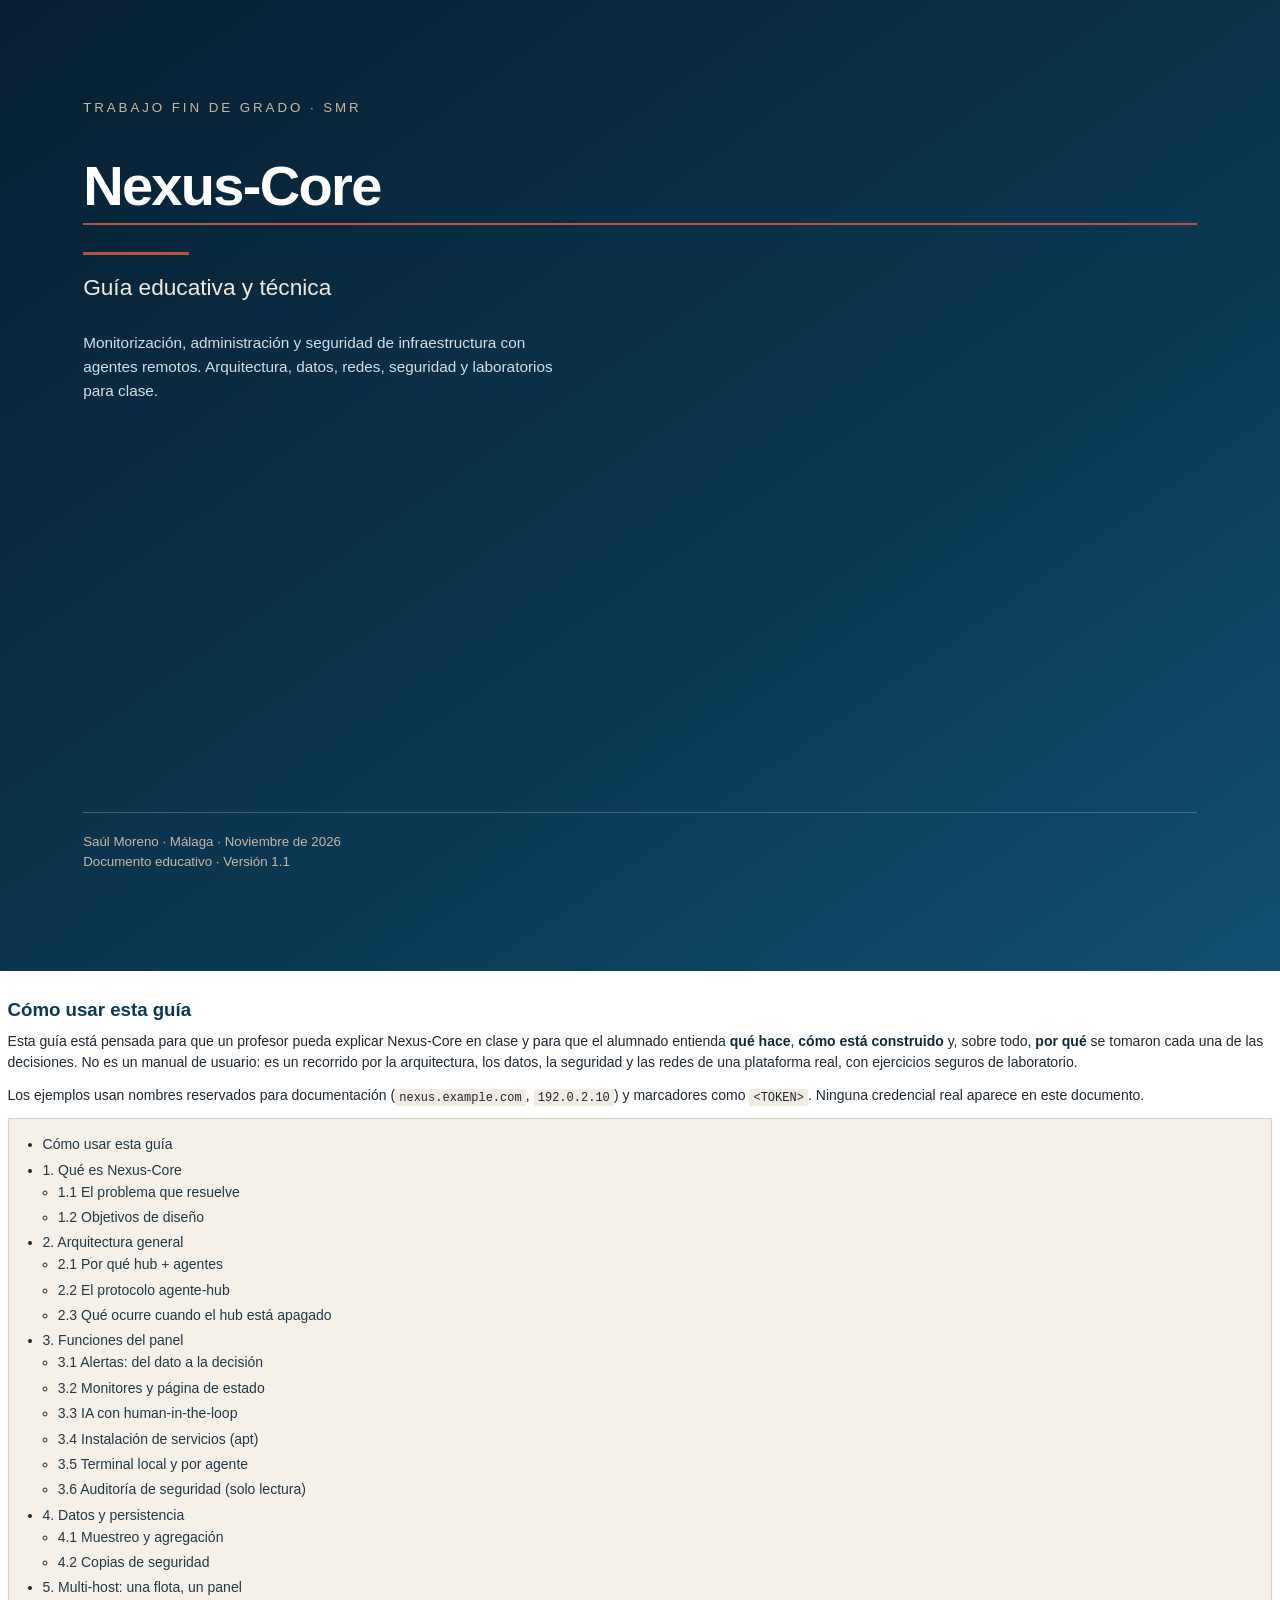
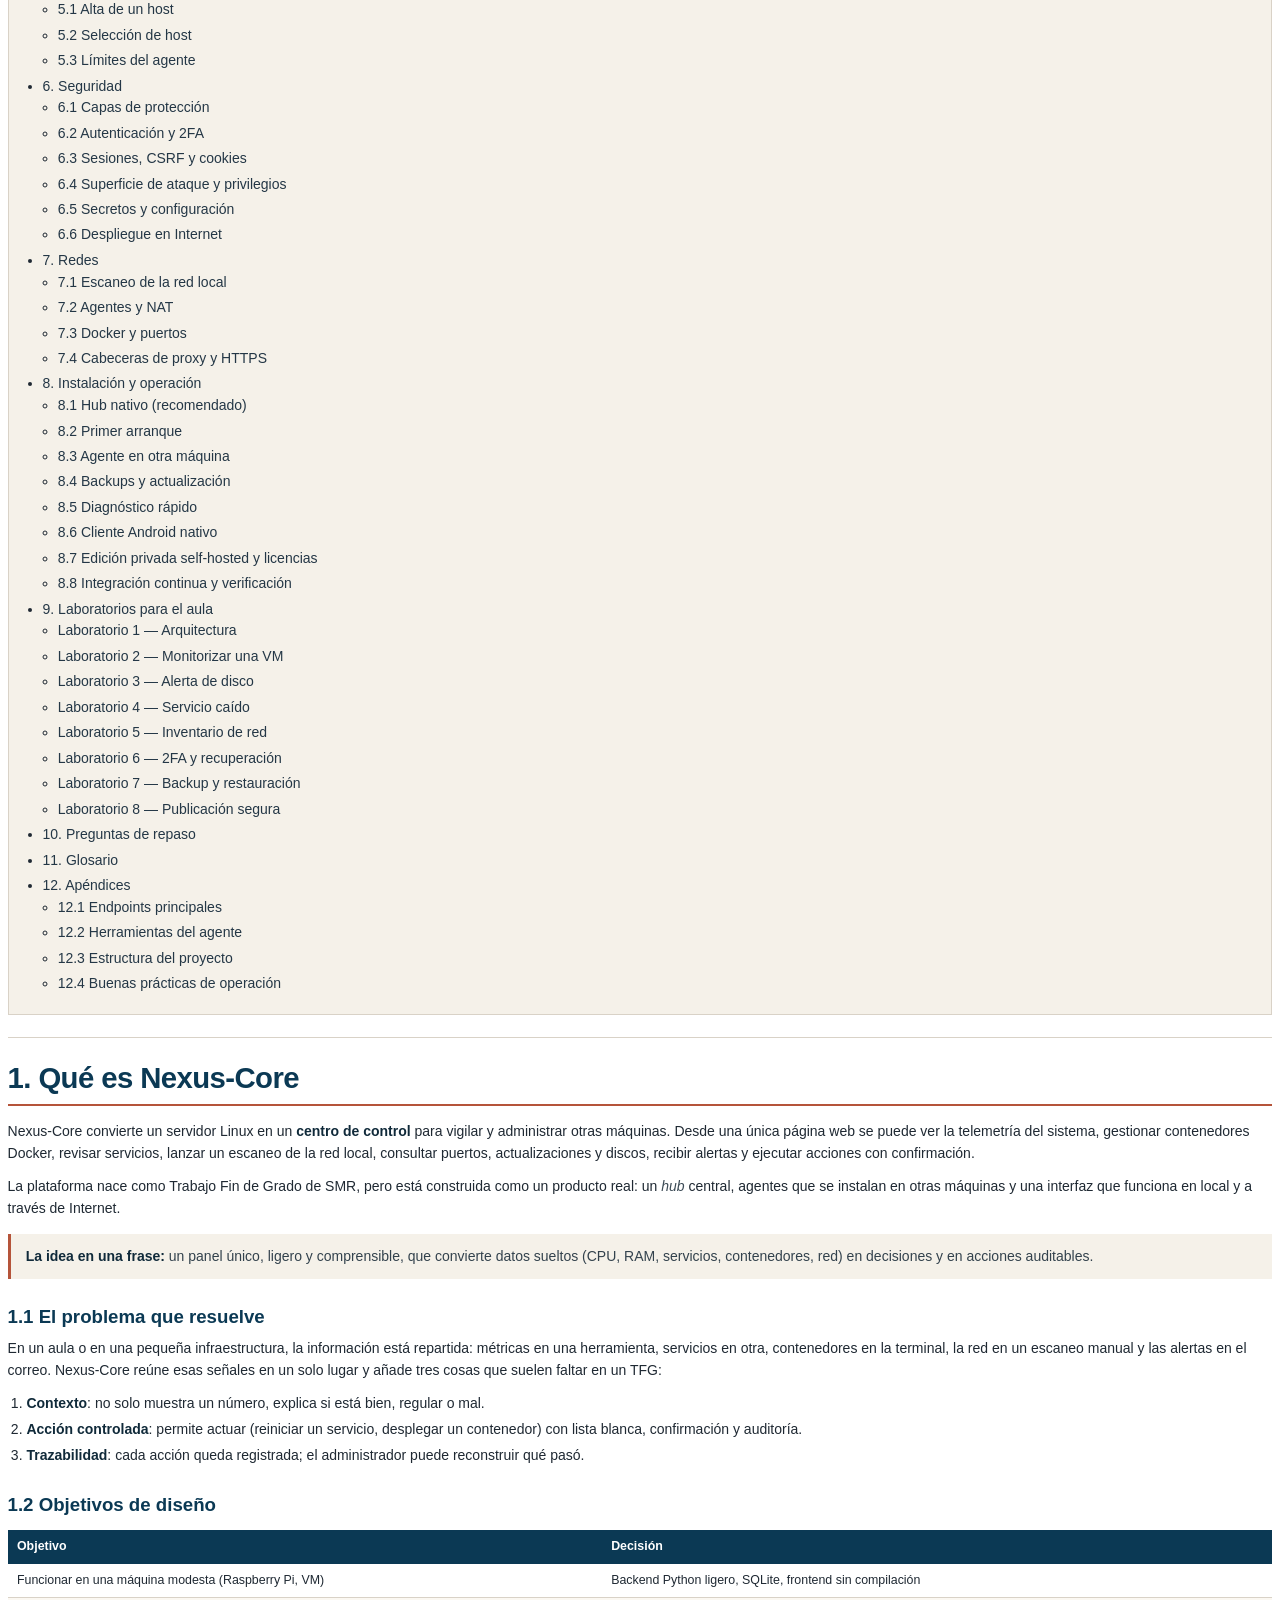
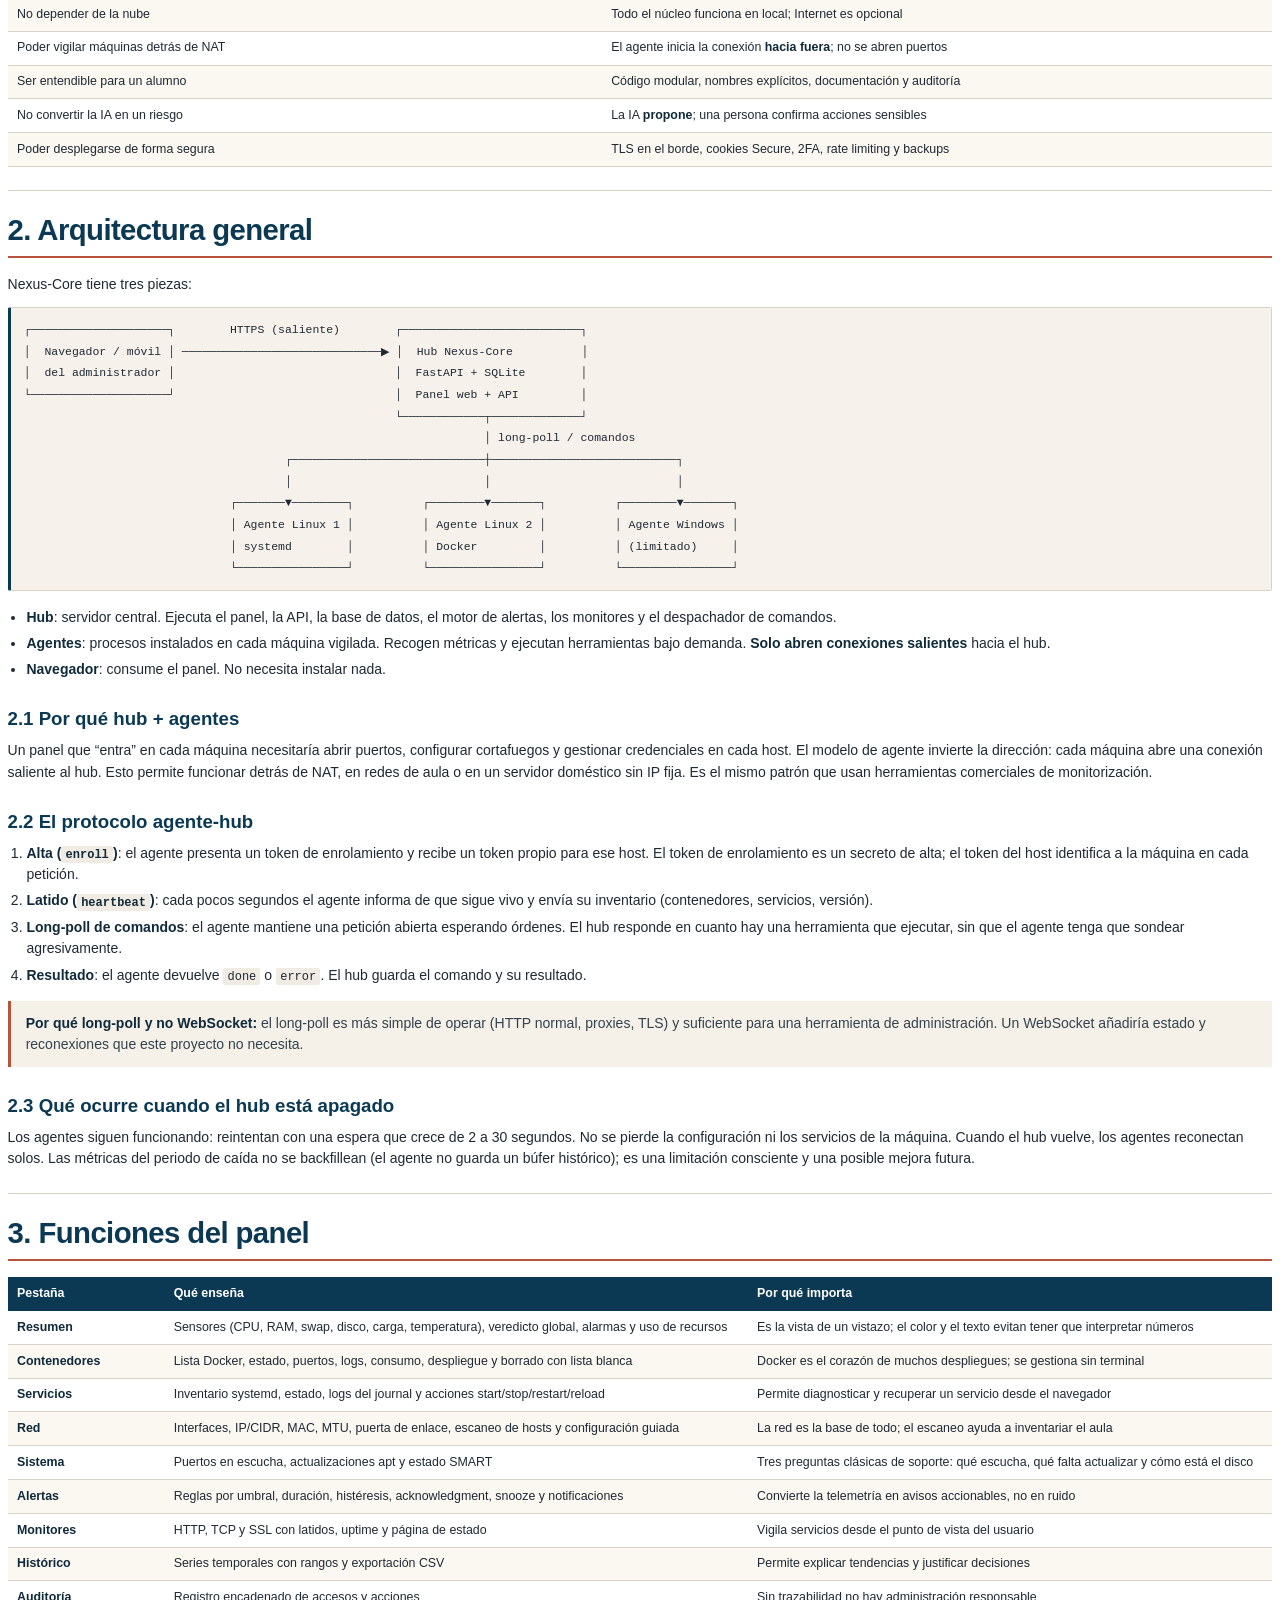
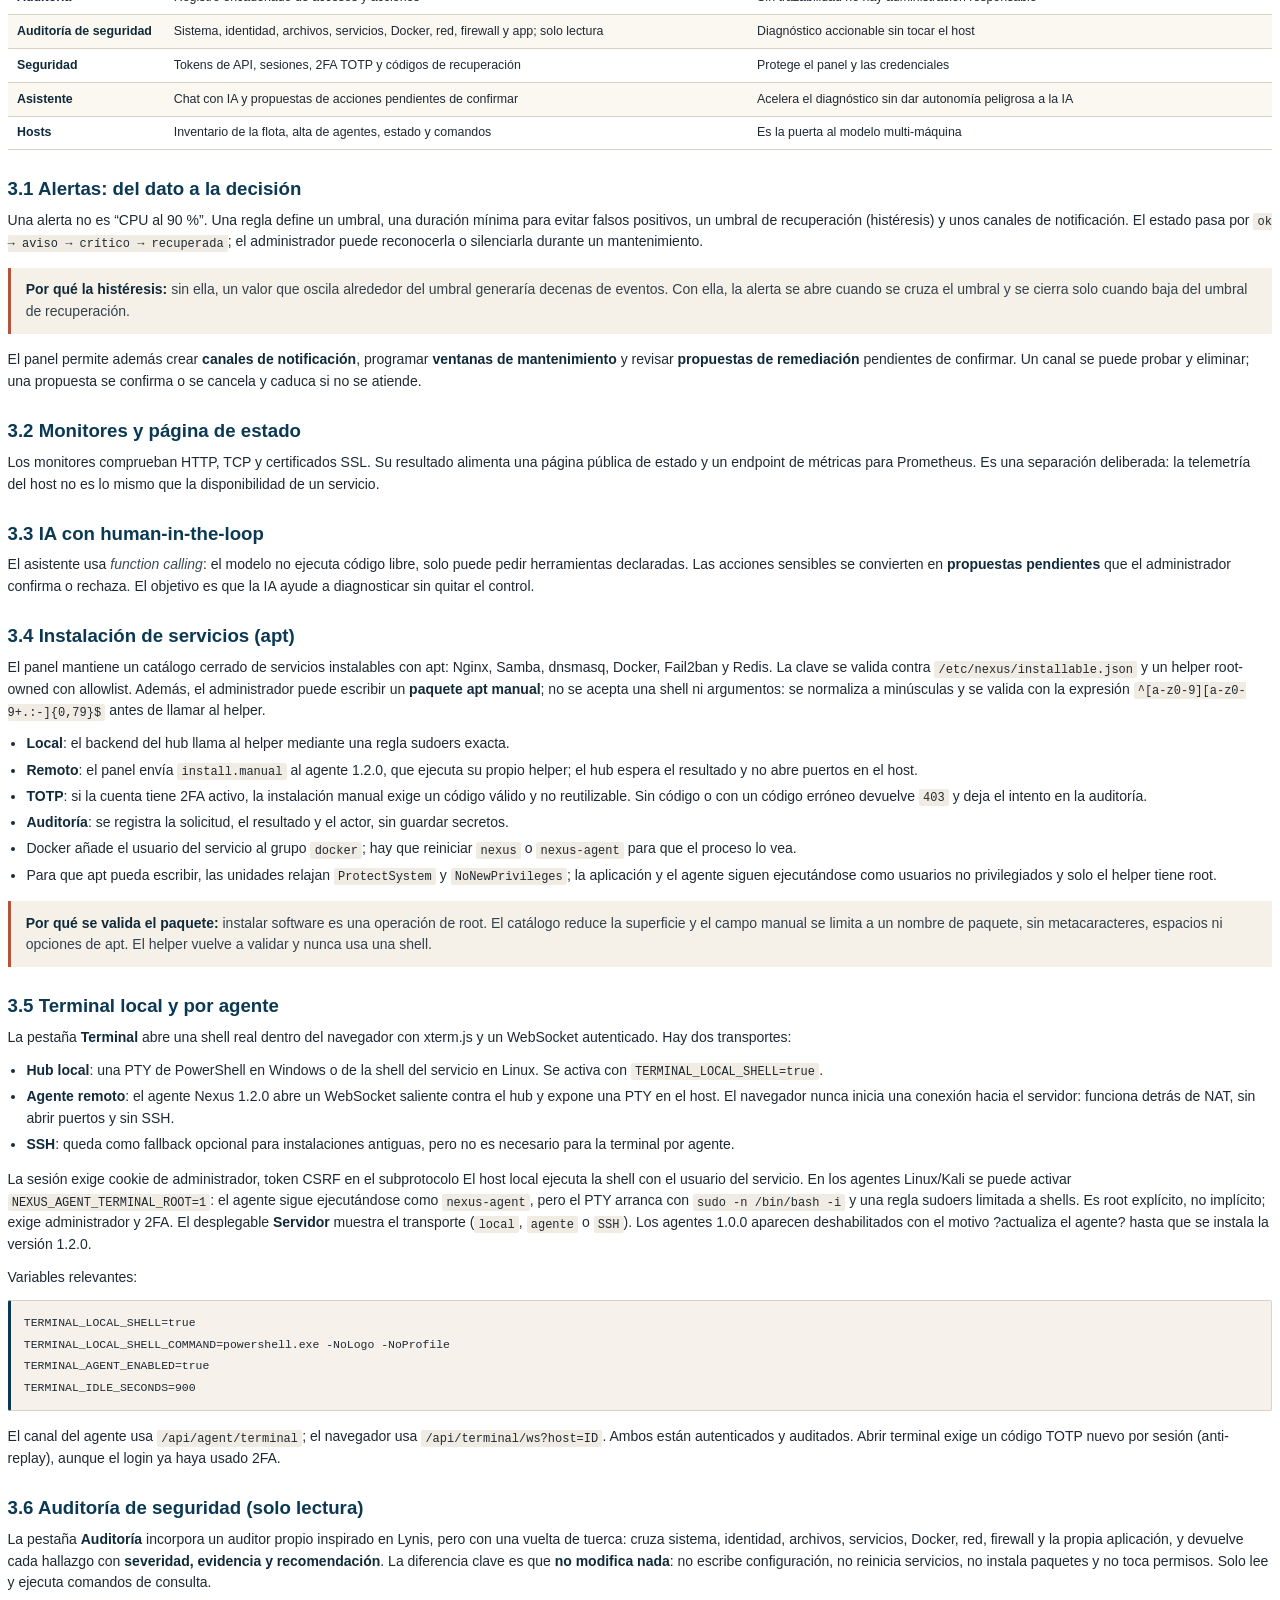
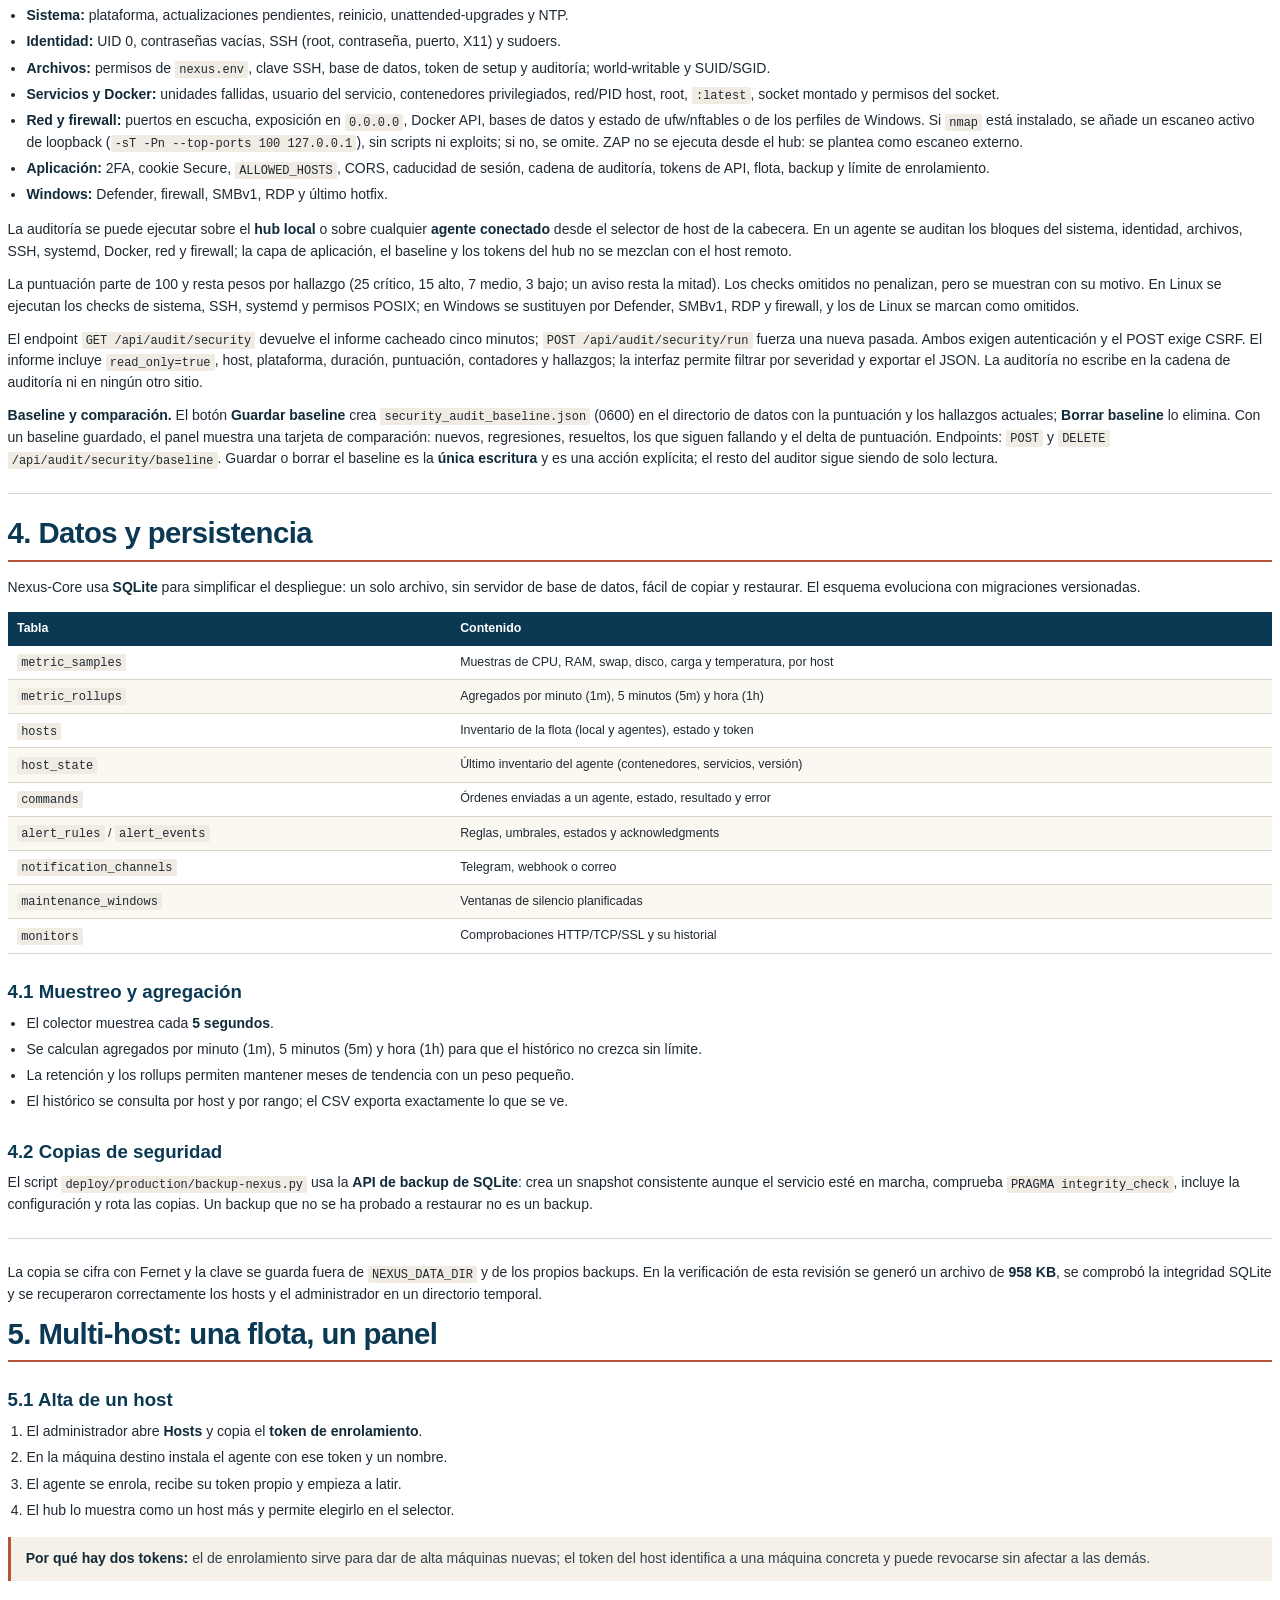
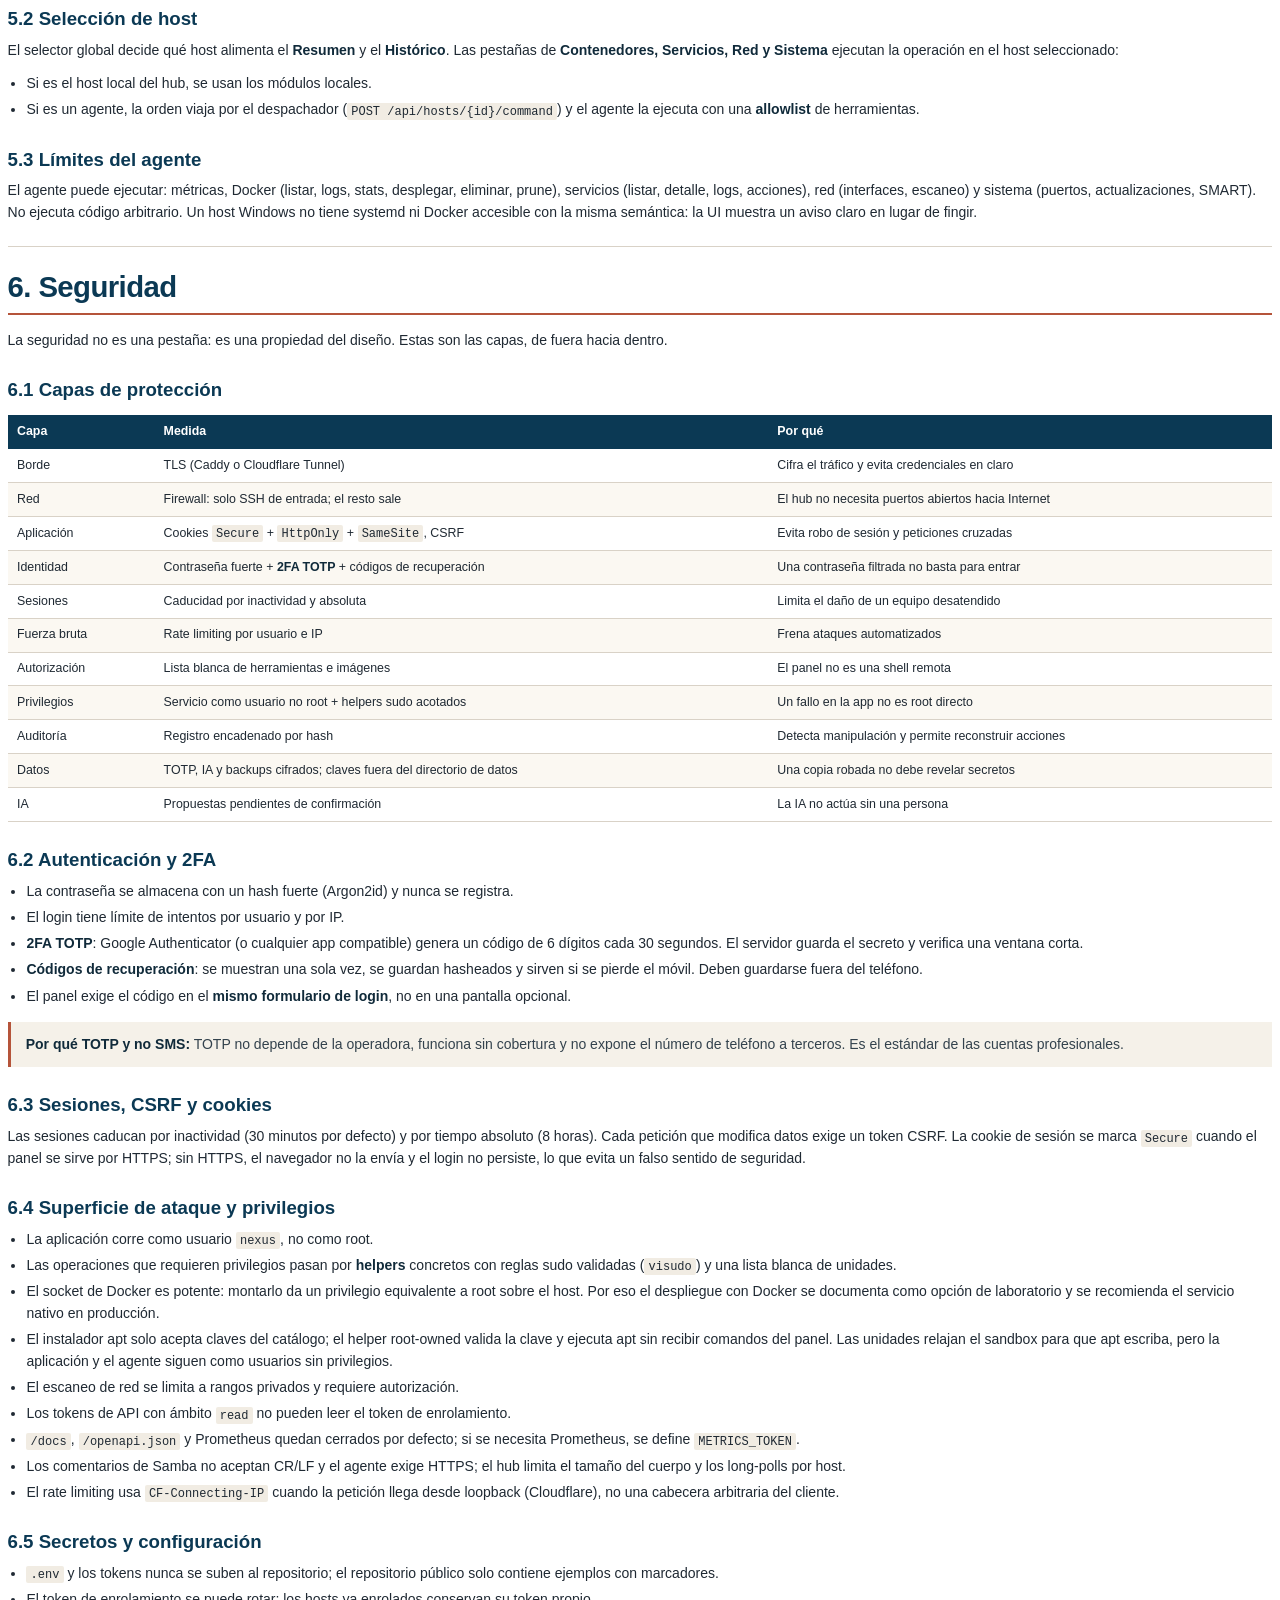
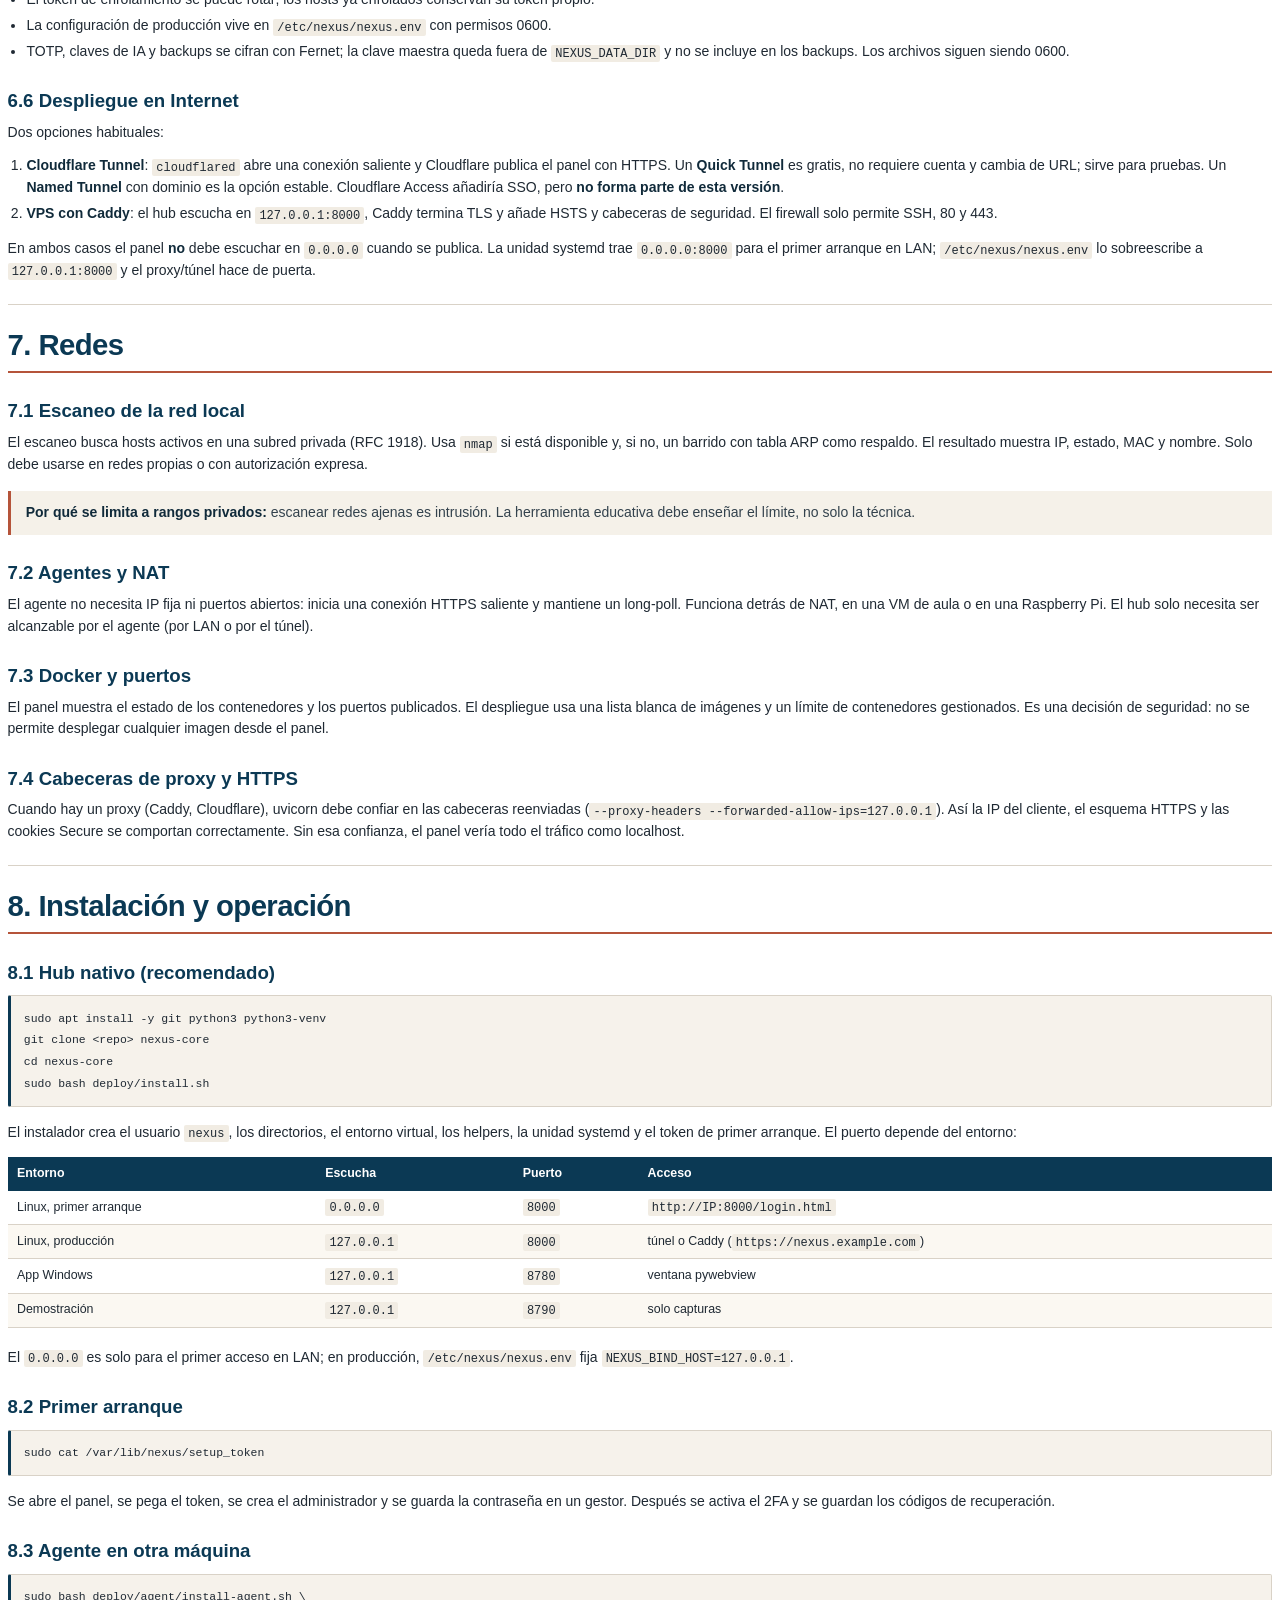
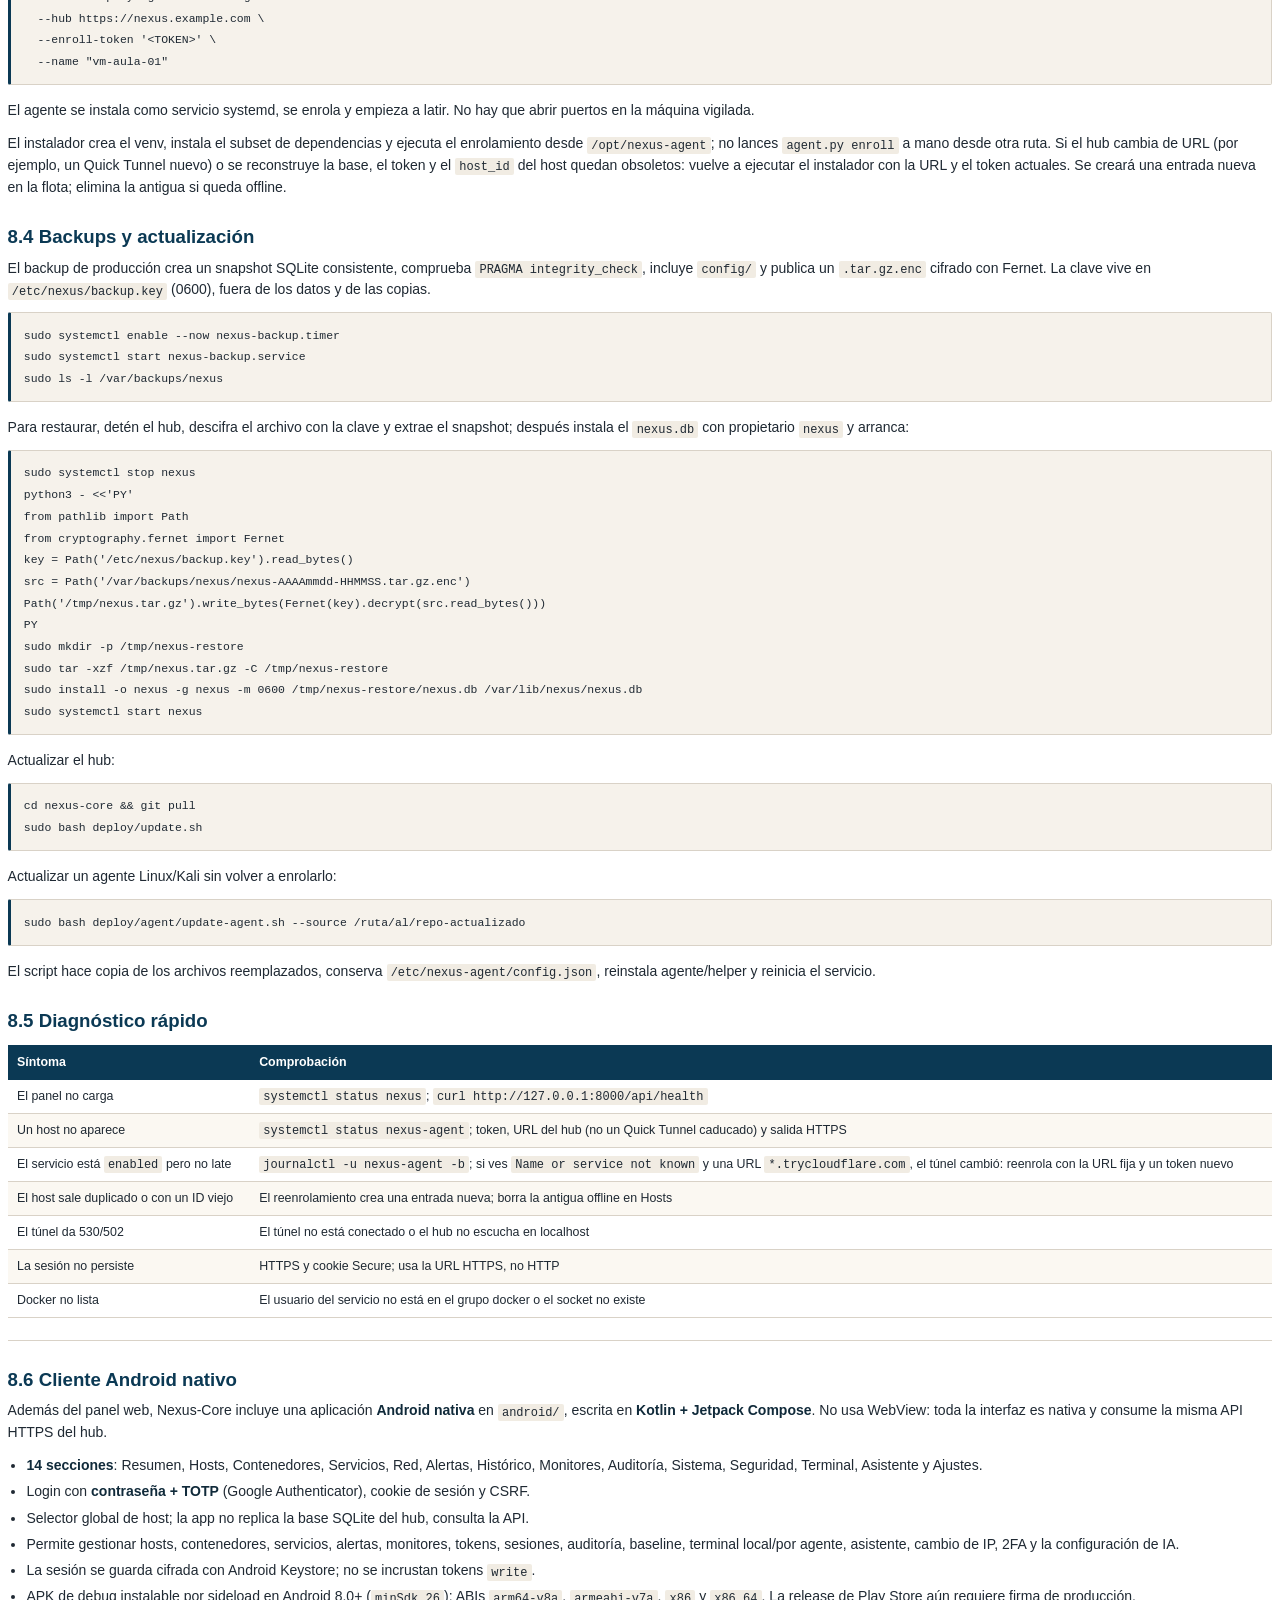
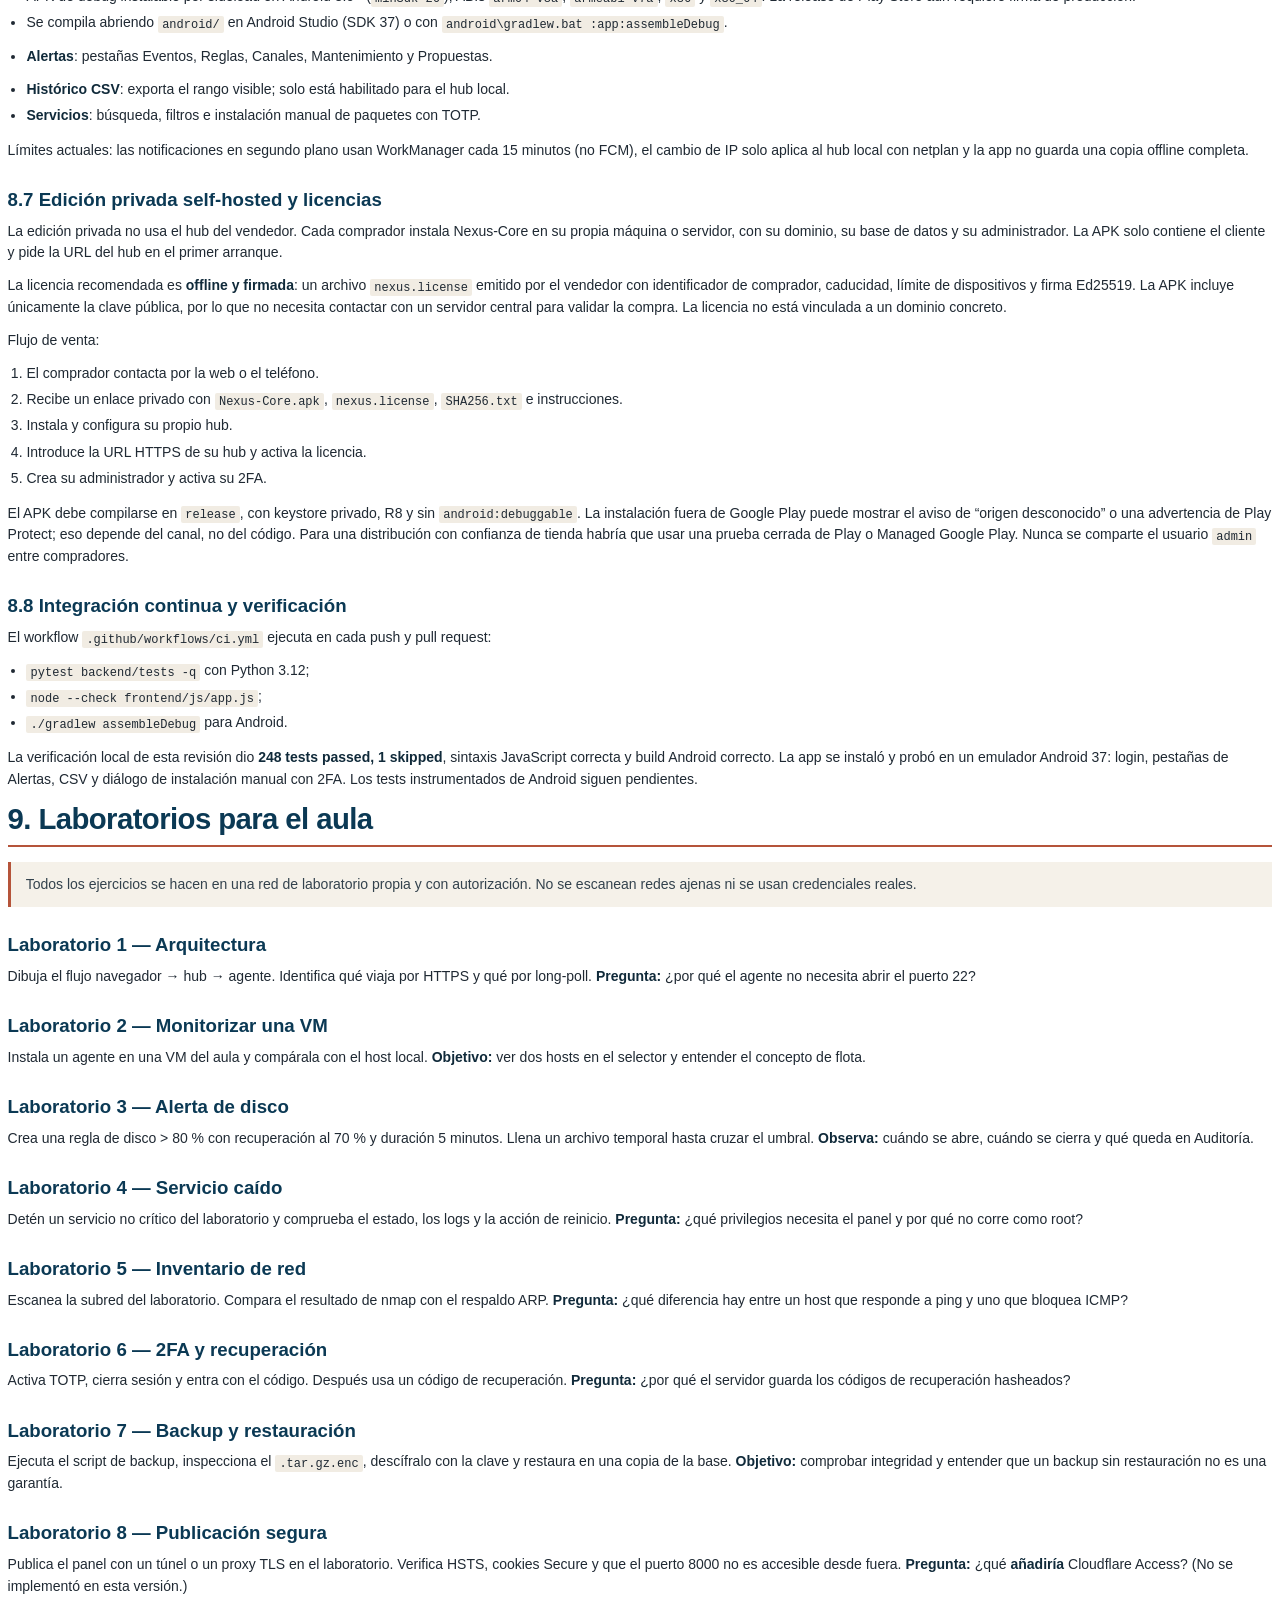
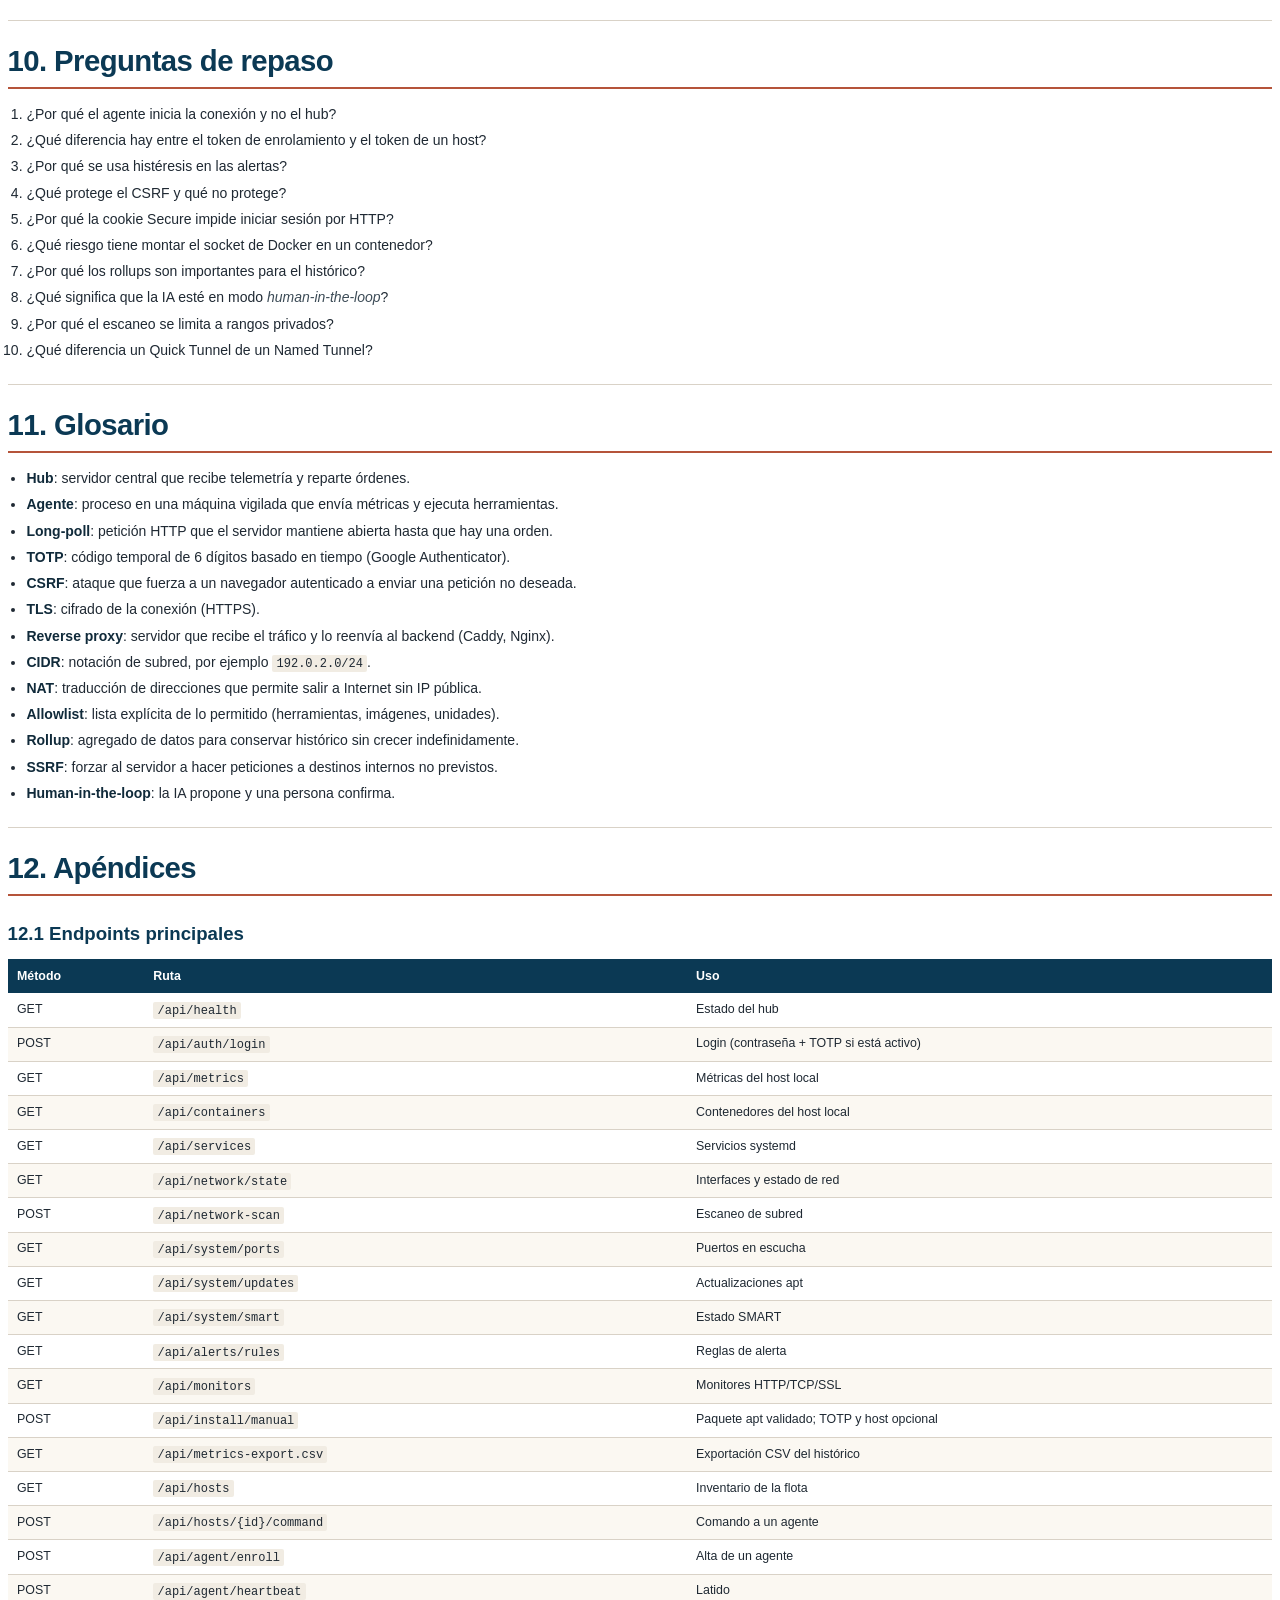
<file: docs/guia-educativa.html>
<!DOCTYPE html>
<html lang="es">
<head>
<meta charset="utf-8">
<title>Nexus-Core â€” Guía educativa y técnica</title>
<style>
  @page {
    size: A4;
    margin: 17mm 15mm 18mm 15mm;
  }

  :root {
    --ink: #1f2933;
    --muted: #5f6b76;
    --rule: #d9d2c7;
    --accent: #0b3954;
    --accent-2: #b5543a;
    --paper: #fffdf9;
    --soft: #f5f1e9;
  }

  * { box-sizing: border-box; }

  html, body {
    margin: 0;
    padding: 0;
    background: #fff;
    color: var(--ink);
    font-family: "Segoe UI", "Helvetica Neue", Arial, sans-serif;
    font-size: 10.5pt;
    line-height: 1.55;
    -webkit-print-color-adjust: exact;
    print-color-adjust: exact;
  }

  .cover {
    height: 257mm;
    margin: 0;
    padding: 26mm 22mm;
    background: linear-gradient(145deg, #071f31 0%, #0b3954 62%, #12506f 100%);
    color: #fff;
    display: flex;
    flex-direction: column;
    justify-content: space-between;
    page-break-after: always;
  }

  .cover__kicker {
    margin: 0;
    font-size: 10pt;
    letter-spacing: 0.22em;
    text-transform: uppercase;
    color: #c9b8a0;
  }

  .cover h1 {
    margin: 10mm 0 0;
    font-size: 42pt;
    line-height: 1.02;
    letter-spacing: -0.03em;
    color: #fff;
  }

  .cover__sub {
    margin: 4mm 0 0;
    font-size: 17pt;
    color: #f1e9dc;
  }

  .cover__desc {
    max-width: 125mm;
    margin: 7mm 0 0;
    font-size: 11.5pt;
    line-height: 1.55;
    color: #cfe0e8;
  }

  .cover__meta {
    font-size: 10pt;
    color: #c9b8a0;
    border-top: 1px solid rgba(255,255,255,.22);
    padding-top: 5mm;
  }

  .cover__bar {
    width: 28mm;
    height: 3px;
    margin-top: 7mm;
    background: var(--accent-2);
  }

  .content {
    padding: 0 2mm;
  }

  .cover h1 { page-break-before: avoid; break-before: avoid; }

  h1 {
    page-break-before: always;
    margin: 0 0 4mm;
    padding-bottom: 2.5mm;
    font-size: 22pt;
    line-height: 1.15;
    letter-spacing: -0.02em;
    color: var(--accent);
    border-bottom: 2px solid var(--accent-2);
  }

  h2 {
    margin: 7mm 0 2.5mm;
    font-size: 14pt;
    line-height: 1.25;
    color: var(--accent);
    page-break-after: avoid;
  }

  h3 {
    margin: 5mm 0 2mm;
    font-size: 11.5pt;
    color: #243746;
    page-break-after: avoid;
  }

  p { margin: 0 0 3mm; }

  a { color: #0b5f86; text-decoration: none; }

  strong { color: #102a3a; }

  em { color: #3d4c57; }

  ul, ol { margin: 0 0 3.5mm 5mm; padding: 0; }
  li { margin-bottom: 1.2mm; }

  blockquote {
    margin: 4mm 0;
    padding: 3mm 4mm;
    background: var(--soft);
    border-left: 3px solid var(--accent-2);
    color: #33424d;
    page-break-inside: avoid;
  }

  blockquote p { margin: 0; }

  table {
    width: 100%;
    border-collapse: collapse;
    margin: 3.5mm 0 5mm;
    font-size: 9.3pt;
    page-break-inside: avoid;
  }

  th {
    background: var(--accent);
    color: #fff;
    text-align: left;
    padding: 2mm 2.5mm;
    font-weight: 600;
  }

  td {
    padding: 1.8mm 2.5mm;
    border-bottom: 0.6pt solid var(--rule);
    vertical-align: top;
  }

  tr:nth-child(even) td { background: #fbf8f2; }

  code {
    font-family: "Consolas", "Cascadia Mono", monospace;
    font-size: 9pt;
    background: #f1ece3;
    padding: 0.4mm 1.1mm;
    border-radius: 2px;
  }

  pre {
    margin: 3mm 0 4mm;
    padding: 3mm 3.5mm;
    background: #f6f2eb;
    border: 0.6pt solid var(--rule);
    border-left: 3px solid var(--accent);
    border-radius: 2px;
    white-space: pre-wrap;
    word-break: break-word;
    page-break-inside: avoid;
  }

  pre code {
    background: transparent;
    padding: 0;
    font-size: 8.6pt;
    line-height: 1.45;
  }

  .toc {
    margin: 2mm 0 6mm;
    padding: 4mm 5mm;
    background: var(--soft);
    border: 0.6pt solid var(--rule);
    page-break-after: always;
  }

  .toc > ul { margin: 0 0 0 4mm; }
  .toc ul { margin: 0 0 0 4mm; }
  .toc li { margin-bottom: 1mm; }
  .toc a { color: #243746; }

  hr {
    border: 0;
    border-top: 0.6pt solid var(--rule);
    margin: 6mm 0;
  }

  .content > h1:first-of-type { page-break-before: auto; }

  @media print {
    .cover { break-after: page; }
  }
</style>
</head>
<body>
  <section class="cover">
    <div>
      <p class="cover__kicker">Trabajo Fin de Grado · SMR</p>
      <h1>Nexus-Core</h1>
      <div class="cover__bar"></div>
      <p class="cover__sub">Guía educativa y técnica</p>
      <p class="cover__desc">
        Monitorización, administración y seguridad de infraestructura con agentes remotos.
        Arquitectura, datos, redes, seguridad y laboratorios para clase.
      </p>
    </div>
    <div class="cover__meta">
      Saúl Moreno · Málaga · Noviembre de 2026<br>
      Documento educativo · Versión 1.1
    </div>
  </section>

  <main class="content">
    <h2 id="como-usar-esta-guia">Cómo usar esta guía</h2>
<p>Esta guía está pensada para que un profesor pueda explicar Nexus-Core en clase y para que el
alumnado entienda <strong>qué hace</strong>, <strong>cómo está construido</strong> y, sobre todo, <strong>por qué</strong> se tomaron
cada una de las decisiones. No es un manual de usuario: es un recorrido por la arquitectura,
los datos, la seguridad y las redes de una plataforma real, con ejercicios seguros de laboratorio.</p>
<p>Los ejemplos usan nombres reservados para documentación (<code>nexus.example.com</code>, <code>192.0.2.10</code>) y
marcadores como <code>&lt;TOKEN&gt;</code>. Ninguna credencial real aparece en este documento.</p>
<div class="toc">
<ul>
<li><a href="#como-usar-esta-guia">Cómo usar esta guía</a></li>
<li><a href="#1-que-es-nexus-core">1. Qué es Nexus-Core</a><ul>
<li><a href="#11-el-problema-que-resuelve">1.1 El problema que resuelve</a></li>
<li><a href="#12-objetivos-de-diseno">1.2 Objetivos de diseño</a></li>
</ul>
</li>
<li><a href="#2-arquitectura-general">2. Arquitectura general</a><ul>
<li><a href="#21-por-que-hub-agentes">2.1 Por qué hub + agentes</a></li>
<li><a href="#22-el-protocolo-agente-hub">2.2 El protocolo agente-hub</a></li>
<li><a href="#23-que-ocurre-cuando-el-hub-esta-apagado">2.3 Qué ocurre cuando el hub está apagado</a></li>
</ul>
</li>
<li><a href="#3-funciones-del-panel">3. Funciones del panel</a><ul>
<li><a href="#31-alertas-del-dato-a-la-decision">3.1 Alertas: del dato a la decisión</a></li>
<li><a href="#32-monitores-y-pagina-de-estado">3.2 Monitores y página de estado</a></li>
<li><a href="#33-ia-con-human-in-the-loop">3.3 IA con human-in-the-loop</a></li>
<li><a href="#34-instalacion-de-servicios-apt">3.4 Instalación de servicios (apt)</a></li>
<li><a href="#35-terminal-local-y-por-agente">3.5 Terminal local y por agente</a></li>
<li><a href="#36-auditoria-de-seguridad-solo-lectura">3.6 Auditoría de seguridad (solo lectura)</a></li>
</ul>
</li>
<li><a href="#4-datos-y-persistencia">4. Datos y persistencia</a><ul>
<li><a href="#41-muestreo-y-agregacion">4.1 Muestreo y agregación</a></li>
<li><a href="#42-copias-de-seguridad">4.2 Copias de seguridad</a></li>
</ul>
</li>
<li><a href="#5-multi-host-una-flota-un-panel">5. Multi-host: una flota, un panel</a><ul>
<li><a href="#51-alta-de-un-host">5.1 Alta de un host</a></li>
<li><a href="#52-seleccion-de-host">5.2 Selección de host</a></li>
<li><a href="#53-limites-del-agente">5.3 Límites del agente</a></li>
</ul>
</li>
<li><a href="#6-seguridad">6. Seguridad</a><ul>
<li><a href="#61-capas-de-proteccion">6.1 Capas de protección</a></li>
<li><a href="#62-autenticacion-y-2fa">6.2 Autenticación y 2FA</a></li>
<li><a href="#63-sesiones-csrf-y-cookies">6.3 Sesiones, CSRF y cookies</a></li>
<li><a href="#64-superficie-de-ataque-y-privilegios">6.4 Superficie de ataque y privilegios</a></li>
<li><a href="#65-secretos-y-configuracion">6.5 Secretos y configuración</a></li>
<li><a href="#66-despliegue-en-internet">6.6 Despliegue en Internet</a></li>
</ul>
</li>
<li><a href="#7-redes">7. Redes</a><ul>
<li><a href="#71-escaneo-de-la-red-local">7.1 Escaneo de la red local</a></li>
<li><a href="#72-agentes-y-nat">7.2 Agentes y NAT</a></li>
<li><a href="#73-docker-y-puertos">7.3 Docker y puertos</a></li>
<li><a href="#74-cabeceras-de-proxy-y-https">7.4 Cabeceras de proxy y HTTPS</a></li>
</ul>
</li>
<li><a href="#8-instalacion-y-operacion">8. Instalación y operación</a><ul>
<li><a href="#81-hub-nativo-recomendado">8.1 Hub nativo (recomendado)</a></li>
<li><a href="#82-primer-arranque">8.2 Primer arranque</a></li>
<li><a href="#83-agente-en-otra-maquina">8.3 Agente en otra máquina</a></li>
<li><a href="#84-backups-y-actualizacion">8.4 Backups y actualización</a></li>
<li><a href="#85-diagnostico-rapido">8.5 Diagnóstico rápido</a></li>
<li><a href="#86-cliente-android-nativo">8.6 Cliente Android nativo</a></li>
<li><a href="#87-edicion-privada-self-hosted-y-licencias">8.7 Edición privada self-hosted y licencias</a></li>
<li><a href="#88-integracion-continua-y-verificacion">8.8 Integración continua y verificación</a></li>
</ul>
</li>
<li><a href="#9-laboratorios-para-el-aula">9. Laboratorios para el aula</a><ul>
<li><a href="#laboratorio-1-arquitectura">Laboratorio 1 — Arquitectura</a></li>
<li><a href="#laboratorio-2-monitorizar-una-vm">Laboratorio 2 — Monitorizar una VM</a></li>
<li><a href="#laboratorio-3-alerta-de-disco">Laboratorio 3 — Alerta de disco</a></li>
<li><a href="#laboratorio-4-servicio-caido">Laboratorio 4 — Servicio caído</a></li>
<li><a href="#laboratorio-5-inventario-de-red">Laboratorio 5 — Inventario de red</a></li>
<li><a href="#laboratorio-6-2fa-y-recuperacion">Laboratorio 6 — 2FA y recuperación</a></li>
<li><a href="#laboratorio-7-backup-y-restauracion">Laboratorio 7 — Backup y restauración</a></li>
<li><a href="#laboratorio-8-publicacion-segura">Laboratorio 8 — Publicación segura</a></li>
</ul>
</li>
<li><a href="#10-preguntas-de-repaso">10. Preguntas de repaso</a></li>
<li><a href="#11-glosario">11. Glosario</a></li>
<li><a href="#12-apendices">12. Apéndices</a><ul>
<li><a href="#121-endpoints-principales">12.1 Endpoints principales</a></li>
<li><a href="#122-herramientas-del-agente">12.2 Herramientas del agente</a></li>
<li><a href="#123-estructura-del-proyecto">12.3 Estructura del proyecto</a></li>
<li><a href="#124-buenas-practicas-de-operacion">12.4 Buenas prácticas de operación</a></li>
</ul>
</li>
</ul>
</div>
<hr />
<h1 id="1-que-es-nexus-core">1. Qué es Nexus-Core</h1>
<p>Nexus-Core convierte un servidor Linux en un <strong>centro de control</strong> para vigilar y administrar
otras máquinas. Desde una única página web se puede ver la telemetría del sistema, gestionar
contenedores Docker, revisar servicios, lanzar un escaneo de la red local, consultar puertos,
actualizaciones y discos, recibir alertas y ejecutar acciones con confirmación.</p>
<p>La plataforma nace como Trabajo Fin de Grado de SMR, pero está construida como un producto
real: un <em>hub</em> central, agentes que se instalan en otras máquinas y una interfaz que funciona
en local y a través de Internet.</p>
<blockquote>
<p><strong>La idea en una frase:</strong> un panel único, ligero y comprensible, que convierte datos sueltos
(CPU, RAM, servicios, contenedores, red) en decisiones y en acciones auditables.</p>
</blockquote>
<h2 id="11-el-problema-que-resuelve">1.1 El problema que resuelve</h2>
<p>En un aula o en una pequeña infraestructura, la información está repartida: métricas en una
herramienta, servicios en otra, contenedores en la terminal, la red en un escaneo manual y las
alertas en el correo. Nexus-Core reúne esas señales en un solo lugar y añade tres cosas que
suelen faltar en un TFG:</p>
<ol>
<li><strong>Contexto</strong>: no solo muestra un número, explica si está bien, regular o mal.</li>
<li><strong>Acción controlada</strong>: permite actuar (reiniciar un servicio, desplegar un contenedor)
   con lista blanca, confirmación y auditoría.</li>
<li><strong>Trazabilidad</strong>: cada acción queda registrada; el administrador puede reconstruir qué pasó.</li>
</ol>
<h2 id="12-objetivos-de-diseno">1.2 Objetivos de diseño</h2>
<table>
<thead>
<tr>
<th>Objetivo</th>
<th>Decisión</th>
</tr>
</thead>
<tbody>
<tr>
<td>Funcionar en una máquina modesta (Raspberry Pi, VM)</td>
<td>Backend Python ligero, SQLite, frontend sin compilación</td>
</tr>
<tr>
<td>No depender de la nube</td>
<td>Todo el núcleo funciona en local; Internet es opcional</td>
</tr>
<tr>
<td>Poder vigilar máquinas detrás de NAT</td>
<td>El agente inicia la conexión <strong>hacia fuera</strong>; no se abren puertos</td>
</tr>
<tr>
<td>Ser entendible para un alumno</td>
<td>Código modular, nombres explícitos, documentación y auditoría</td>
</tr>
<tr>
<td>No convertir la IA en un riesgo</td>
<td>La IA <strong>propone</strong>; una persona confirma acciones sensibles</td>
</tr>
<tr>
<td>Poder desplegarse de forma segura</td>
<td>TLS en el borde, cookies Secure, 2FA, rate limiting y backups</td>
</tr>
</tbody>
</table>
<hr />
<h1 id="2-arquitectura-general">2. Arquitectura general</h1>
<p>Nexus-Core tiene tres piezas:</p>
<pre><code class="language-text">┌────────────────────┐        HTTPS (saliente)        ┌──────────────────────────┐
│  Navegador / móvil │ ─────────────────────────────▶ │  Hub Nexus-Core          │
│  del administrador │                                │  FastAPI + SQLite        │
└────────────────────┘                                │  Panel web + API         │
                                                      └────────────┬─────────────┘
                                                                   │ long-poll / comandos
                                      ┌────────────────────────────┼───────────────────────────┐
                                      │                            │                           │
                              ┌───────▼────────┐          ┌────────▼───────┐          ┌────────▼───────┐
                              │ Agente Linux 1 │          │ Agente Linux 2 │          │ Agente Windows │
                              │ systemd        │          │ Docker         │          │ (limitado)     │
                              └────────────────┘          └────────────────┘          └────────────────┘
</code></pre>
<ul>
<li><strong>Hub</strong>: servidor central. Ejecuta el panel, la API, la base de datos, el motor de alertas,
  los monitores y el despachador de comandos.</li>
<li><strong>Agentes</strong>: procesos instalados en cada máquina vigilada. Recogen métricas y ejecutan
  herramientas bajo demanda. <strong>Solo abren conexiones salientes</strong> hacia el hub.</li>
<li><strong>Navegador</strong>: consume el panel. No necesita instalar nada.</li>
</ul>
<h2 id="21-por-que-hub-agentes">2.1 Por qué hub + agentes</h2>
<p>Un panel que “entra” en cada máquina necesitaría abrir puertos, configurar cortafuegos y
gestionar credenciales en cada host. El modelo de agente invierte la dirección: cada máquina
abre una conexión saliente al hub. Esto permite funcionar detrás de NAT, en redes de aula o
en un servidor doméstico sin IP fija. Es el mismo patrón que usan herramientas comerciales
de monitorización.</p>
<h2 id="22-el-protocolo-agente-hub">2.2 El protocolo agente-hub</h2>
<ol>
<li><strong>Alta (<code>enroll</code>)</strong>: el agente presenta un token de enrolamiento y recibe un token propio
   para ese host. El token de enrolamiento es un secreto de alta; el token del host identifica
   a la máquina en cada petición.</li>
<li><strong>Latido (<code>heartbeat</code>)</strong>: cada pocos segundos el agente informa de que sigue vivo y envía
   su inventario (contenedores, servicios, versión).</li>
<li><strong>Long-poll de comandos</strong>: el agente mantiene una petición abierta esperando órdenes. El
   hub responde en cuanto hay una herramienta que ejecutar, sin que el agente tenga que
   sondear agresivamente.</li>
<li><strong>Resultado</strong>: el agente devuelve <code>done</code> o <code>error</code>. El hub guarda el comando y su resultado.</li>
</ol>
<blockquote>
<p><strong>Por qué long-poll y no WebSocket:</strong> el long-poll es más simple de operar (HTTP normal,
proxies, TLS) y suficiente para una herramienta de administración. Un WebSocket añadiría
estado y reconexiones que este proyecto no necesita.</p>
</blockquote>
<h2 id="23-que-ocurre-cuando-el-hub-esta-apagado">2.3 Qué ocurre cuando el hub está apagado</h2>
<p>Los agentes siguen funcionando: reintentan con una espera que crece de 2 a 30 segundos. No
se pierde la configuración ni los servicios de la máquina. Cuando el hub vuelve, los agentes
reconectan solos. Las métricas del periodo de caída no se backfillean (el agente no guarda un
búfer histórico); es una limitación consciente y una posible mejora futura.</p>
<hr />
<h1 id="3-funciones-del-panel">3. Funciones del panel</h1>
<table>
<thead>
<tr>
<th>Pestaña</th>
<th>Qué enseña</th>
<th>Por qué importa</th>
</tr>
</thead>
<tbody>
<tr>
<td><strong>Resumen</strong></td>
<td>Sensores (CPU, RAM, swap, disco, carga, temperatura), veredicto global, alarmas y uso de recursos</td>
<td>Es la vista de un vistazo; el color y el texto evitan tener que interpretar números</td>
</tr>
<tr>
<td><strong>Contenedores</strong></td>
<td>Lista Docker, estado, puertos, logs, consumo, despliegue y borrado con lista blanca</td>
<td>Docker es el corazón de muchos despliegues; se gestiona sin terminal</td>
</tr>
<tr>
<td><strong>Servicios</strong></td>
<td>Inventario systemd, estado, logs del journal y acciones start/stop/restart/reload</td>
<td>Permite diagnosticar y recuperar un servicio desde el navegador</td>
</tr>
<tr>
<td><strong>Red</strong></td>
<td>Interfaces, IP/CIDR, MAC, MTU, puerta de enlace, escaneo de hosts y configuración guiada</td>
<td>La red es la base de todo; el escaneo ayuda a inventariar el aula</td>
</tr>
<tr>
<td><strong>Sistema</strong></td>
<td>Puertos en escucha, actualizaciones apt y estado SMART</td>
<td>Tres preguntas clásicas de soporte: qué escucha, qué falta actualizar y cómo está el disco</td>
</tr>
<tr>
<td><strong>Alertas</strong></td>
<td>Reglas por umbral, duración, histéresis, acknowledgment, snooze y notificaciones</td>
<td>Convierte la telemetría en avisos accionables, no en ruido</td>
</tr>
<tr>
<td><strong>Monitores</strong></td>
<td>HTTP, TCP y SSL con latidos, uptime y página de estado</td>
<td>Vigila servicios desde el punto de vista del usuario</td>
</tr>
<tr>
<td><strong>Histórico</strong></td>
<td>Series temporales con rangos y exportación CSV</td>
<td>Permite explicar tendencias y justificar decisiones</td>
</tr>
<tr>
<td><strong>Auditoría</strong></td>
<td>Registro encadenado de accesos y acciones</td>
<td>Sin trazabilidad no hay administración responsable</td>
</tr>
<tr>
<td><strong>Auditoría de seguridad</strong></td>
<td>Sistema, identidad, archivos, servicios, Docker, red, firewall y app; solo lectura</td>
<td>Diagnóstico accionable sin tocar el host</td>
</tr>
<tr>
<td><strong>Seguridad</strong></td>
<td>Tokens de API, sesiones, 2FA TOTP y códigos de recuperación</td>
<td>Protege el panel y las credenciales</td>
</tr>
<tr>
<td><strong>Asistente</strong></td>
<td>Chat con IA y propuestas de acciones pendientes de confirmar</td>
<td>Acelera el diagnóstico sin dar autonomía peligrosa a la IA</td>
</tr>
<tr>
<td><strong>Hosts</strong></td>
<td>Inventario de la flota, alta de agentes, estado y comandos</td>
<td>Es la puerta al modelo multi-máquina</td>
</tr>
</tbody>
</table>
<h2 id="31-alertas-del-dato-a-la-decision">3.1 Alertas: del dato a la decisión</h2>
<p>Una alerta no es “CPU al 90 %”. Una regla define un umbral, una duración mínima para evitar
falsos positivos, un umbral de recuperación (histéresis) y unos canales de notificación. El
estado pasa por <code>ok → aviso → crítico → recuperada</code>; el administrador puede reconocerla o
silenciarla durante un mantenimiento.</p>
<blockquote>
<p><strong>Por qué la histéresis:</strong> sin ella, un valor que oscila alrededor del umbral generaría
decenas de eventos. Con ella, la alerta se abre cuando se cruza el umbral y se cierra solo
cuando baja del umbral de recuperación.</p>
</blockquote>
<p>El panel permite además crear <strong>canales de notificación</strong>, programar <strong>ventanas de
mantenimiento</strong> y revisar <strong>propuestas de remediación</strong> pendientes de confirmar. Un
canal se puede probar y eliminar; una propuesta se confirma o se cancela y caduca si
no se atiende.</p>
<h2 id="32-monitores-y-pagina-de-estado">3.2 Monitores y página de estado</h2>
<p>Los monitores comprueban HTTP, TCP y certificados SSL. Su resultado alimenta una página pública
de estado y un endpoint de métricas para Prometheus. Es una separación deliberada: la
telemetría del host no es lo mismo que la disponibilidad de un servicio.</p>
<h2 id="33-ia-con-human-in-the-loop">3.3 IA con human-in-the-loop</h2>
<p>El asistente usa <em>function calling</em>: el modelo no ejecuta código libre, solo puede pedir
herramientas declaradas. Las acciones sensibles se convierten en <strong>propuestas pendientes</strong> que
el administrador confirma o rechaza. El objetivo es que la IA ayude a diagnosticar sin quitar
el control.</p>
<h2 id="34-instalacion-de-servicios-apt">3.4 Instalación de servicios (apt)</h2>
<p>El panel mantiene un catálogo cerrado de servicios instalables con apt: Nginx,
Samba, dnsmasq, Docker, Fail2ban y Redis. La clave se valida contra
<code>/etc/nexus/installable.json</code> y un helper root-owned con allowlist. Además, el
administrador puede escribir un <strong>paquete apt manual</strong>; no se acepta una shell ni
argumentos: se normaliza a minúsculas y se valida con la expresión
<code>^[a-z0-9][a-z0-9+.:-]{0,79}$</code> antes de llamar al helper.</p>
<ul>
<li><strong>Local</strong>: el backend del hub llama al helper mediante una regla sudoers exacta.</li>
<li><strong>Remoto</strong>: el panel envía <code>install.manual</code> al agente 1.2.0, que ejecuta su
  propio helper; el hub espera el resultado y no abre puertos en el host.</li>
<li><strong>TOTP</strong>: si la cuenta tiene 2FA activo, la instalación manual exige un código
  válido y no reutilizable. Sin código o con un código erróneo devuelve <code>403</code> y
  deja el intento en la auditoría.</li>
<li><strong>Auditoría</strong>: se registra la solicitud, el resultado y el actor, sin guardar
  secretos.</li>
<li>Docker añade el usuario del servicio al grupo <code>docker</code>; hay que reiniciar
  <code>nexus</code> o <code>nexus-agent</code> para que el proceso lo vea.</li>
<li>Para que apt pueda escribir, las unidades relajan <code>ProtectSystem</code> y
  <code>NoNewPrivileges</code>; la aplicación y el agente siguen ejecutándose como usuarios no
  privilegiados y solo el helper tiene root.</li>
</ul>
<blockquote>
<p><strong>Por qué se valida el paquete:</strong> instalar software es una operación de root.
El catálogo reduce la superficie y el campo manual se limita a un nombre de
paquete, sin metacaracteres, espacios ni opciones de apt. El helper vuelve a
validar y nunca usa una shell.</p>
</blockquote>
<h2 id="35-terminal-local-y-por-agente">3.5 Terminal local y por agente</h2>
<p>La pestaña <strong>Terminal</strong> abre una shell real dentro del navegador con xterm.js y un
WebSocket autenticado. Hay dos transportes:</p>
<ul>
<li><strong>Hub local</strong>: una PTY de PowerShell en Windows o de la shell del servicio en
  Linux. Se activa con <code>TERMINAL_LOCAL_SHELL=true</code>.</li>
<li><strong>Agente remoto</strong>: el agente Nexus 1.2.0 abre un WebSocket saliente contra el
  hub y expone una PTY en el host. El navegador nunca inicia una conexión hacia
  el servidor: funciona detrás de NAT, sin abrir puertos y sin SSH.</li>
<li><strong>SSH</strong>: queda como fallback opcional para instalaciones antiguas, pero no es
  necesario para la terminal por agente.</li>
</ul>
<p>La sesión exige cookie de administrador, token CSRF en el subprotocolo
El host local ejecuta la shell con el usuario del servicio. En los
agentes Linux/Kali se puede activar <code>NEXUS_AGENT_TERMINAL_ROOT=1</code>:
el agente sigue ejecutándose como <code>nexus-agent</code>, pero el PTY arranca
con <code>sudo -n /bin/bash -i</code> y una regla sudoers limitada a shells.
Es root explícito, no implícito; exige administrador y 2FA.
El desplegable <strong>Servidor</strong> muestra el transporte (<code>local</code>, <code>agente</code> o <code>SSH</code>).
Los agentes 1.0.0 aparecen deshabilitados con el motivo ?actualiza el agente?
hasta que se instala la versión 1.2.0.</p>
<p>Variables relevantes:</p>
<pre><code class="language-bash">TERMINAL_LOCAL_SHELL=true
TERMINAL_LOCAL_SHELL_COMMAND=powershell.exe -NoLogo -NoProfile
TERMINAL_AGENT_ENABLED=true
TERMINAL_IDLE_SECONDS=900
</code></pre>
<p>El canal del agente usa <code>/api/agent/terminal</code>; el navegador usa
<code>/api/terminal/ws?host=ID</code>. Ambos están autenticados y auditados. Abrir terminal exige un código TOTP nuevo por sesión (anti-replay), aunque el login ya haya usado 2FA.</p>
<h2 id="36-auditoria-de-seguridad-solo-lectura">3.6 Auditoría de seguridad (solo lectura)</h2>
<p>La pestaña <strong>Auditoría</strong> incorpora un auditor propio inspirado en Lynis, pero con una
vuelta de tuerca: cruza sistema, identidad, archivos, servicios, Docker, red, firewall y
la propia aplicación, y devuelve cada hallazgo con <strong>severidad, evidencia y
recomendación</strong>. La diferencia clave es que <strong>no modifica nada</strong>: no escribe
configuración, no reinicia servicios, no instala paquetes y no toca permisos. Solo lee y
ejecuta comandos de consulta.</p>
<ul>
<li><strong>Sistema:</strong> plataforma, actualizaciones pendientes, reinicio, unattended-upgrades y NTP.</li>
<li><strong>Identidad:</strong> UID 0, contraseñas vacías, SSH (root, contraseña, puerto, X11) y sudoers.</li>
<li><strong>Archivos:</strong> permisos de <code>nexus.env</code>, clave SSH, base de datos, token de setup y
  auditoría; world-writable y SUID/SGID.</li>
<li><strong>Servicios y Docker:</strong> unidades fallidas, usuario del servicio, contenedores
  privilegiados, red/PID host, root, <code>:latest</code>, socket montado y permisos del socket.</li>
<li><strong>Red y firewall:</strong> puertos en escucha, exposición en <code>0.0.0.0</code>, Docker API, bases de
  datos y estado de ufw/nftables o de los perfiles de Windows. Si <code>nmap</code> está instalado,
  se añade un escaneo activo de loopback (<code>-sT -Pn --top-ports 100 127.0.0.1</code>), sin
  scripts ni exploits; si no, se omite. ZAP no se ejecuta desde el hub: se plantea como
  escaneo externo.</li>
<li><strong>Aplicación:</strong> 2FA, cookie Secure, <code>ALLOWED_HOSTS</code>, CORS, caducidad de sesión, cadena
  de auditoría, tokens de API, flota, backup y límite de enrolamiento.</li>
<li><strong>Windows:</strong> Defender, firewall, SMBv1, RDP y último hotfix.</li>
</ul>
<p>La auditoría se puede ejecutar sobre el <strong>hub local</strong> o sobre cualquier <strong>agente conectado</strong> desde el selector de host de la cabecera. En un agente se auditan los bloques del sistema, identidad, archivos, SSH, systemd, Docker, red y firewall; la capa de aplicación, el baseline y los tokens del hub no se mezclan con el host remoto.</p>
<p>La puntuación parte de 100 y resta pesos por hallazgo (25 crítico, 15 alto, 7 medio, 3
bajo; un aviso resta la mitad). Los checks omitidos no penalizan, pero se muestran con su
motivo. En Linux se ejecutan los checks de sistema, SSH, systemd y permisos POSIX; en
Windows se sustituyen por Defender, SMBv1, RDP y firewall, y los de Linux se marcan como
omitidos.</p>
<p>El endpoint <code>GET /api/audit/security</code> devuelve el informe cacheado cinco minutos;
<code>POST /api/audit/security/run</code> fuerza una nueva pasada. Ambos exigen autenticación y el
POST exige CSRF. El informe incluye <code>read_only=true</code>, host, plataforma, duración,
puntuación, contadores y hallazgos; la interfaz permite filtrar por severidad y exportar
el JSON. La auditoría no escribe en la cadena de auditoría ni en ningún otro sitio.</p>
<p><strong>Baseline y comparación.</strong> El botón <strong>Guardar baseline</strong> crea
<code>security_audit_baseline.json</code> (0600) en el directorio de datos con la puntuación y los
hallazgos actuales; <strong>Borrar baseline</strong> lo elimina. Con un baseline guardado, el panel
muestra una tarjeta de comparación: nuevos, regresiones, resueltos, los que siguen
fallando y el delta de puntuación. Endpoints: <code>POST</code> y <code>DELETE</code>
<code>/api/audit/security/baseline</code>. Guardar o borrar el baseline es la <strong>única escritura</strong> y
es una acción explícita; el resto del auditor sigue siendo de solo lectura.</p>
<hr />
<h1 id="4-datos-y-persistencia">4. Datos y persistencia</h1>
<p>Nexus-Core usa <strong>SQLite</strong> para simplificar el despliegue: un solo archivo, sin servidor de base
de datos, fácil de copiar y restaurar. El esquema evoluciona con migraciones versionadas.</p>
<table>
<thead>
<tr>
<th>Tabla</th>
<th>Contenido</th>
</tr>
</thead>
<tbody>
<tr>
<td><code>metric_samples</code></td>
<td>Muestras de CPU, RAM, swap, disco, carga y temperatura, por host</td>
</tr>
<tr>
<td><code>metric_rollups</code></td>
<td>Agregados por minuto (1m), 5 minutos (5m) y hora (1h)</td>
</tr>
<tr>
<td><code>hosts</code></td>
<td>Inventario de la flota (local y agentes), estado y token</td>
</tr>
<tr>
<td><code>host_state</code></td>
<td>Último inventario del agente (contenedores, servicios, versión)</td>
</tr>
<tr>
<td><code>commands</code></td>
<td>Órdenes enviadas a un agente, estado, resultado y error</td>
</tr>
<tr>
<td><code>alert_rules</code> / <code>alert_events</code></td>
<td>Reglas, umbrales, estados y acknowledgments</td>
</tr>
<tr>
<td><code>notification_channels</code></td>
<td>Telegram, webhook o correo</td>
</tr>
<tr>
<td><code>maintenance_windows</code></td>
<td>Ventanas de silencio planificadas</td>
</tr>
<tr>
<td><code>monitors</code></td>
<td>Comprobaciones HTTP/TCP/SSL y su historial</td>
</tr>
</tbody>
</table>
<h2 id="41-muestreo-y-agregacion">4.1 Muestreo y agregación</h2>
<ul>
<li>El colector muestrea cada <strong>5 segundos</strong>.</li>
<li>Se calculan agregados por minuto (1m), 5 minutos (5m) y hora (1h) para que el histórico no crezca sin límite.</li>
<li>La retención y los rollups permiten mantener meses de tendencia con un peso pequeño.</li>
<li>El histórico se consulta por host y por rango; el CSV exporta exactamente lo que se ve.</li>
</ul>
<h2 id="42-copias-de-seguridad">4.2 Copias de seguridad</h2>
<p>El script <code>deploy/production/backup-nexus.py</code> usa la <strong>API de backup de SQLite</strong>: crea un
snapshot consistente aunque el servicio esté en marcha, comprueba <code>PRAGMA integrity_check</code>,
incluye la configuración y rota las copias. Un backup que no se ha probado a restaurar no es
un backup.</p>
<hr />
<p>La copia se cifra con Fernet y la clave se guarda fuera de <code>NEXUS_DATA_DIR</code> y de
los propios backups. En la verificación de esta revisión se generó un archivo de
<strong>958 KB</strong>, se comprobó la integridad SQLite y se recuperaron correctamente los
hosts y el administrador en un directorio temporal.</p>
<h1 id="5-multi-host-una-flota-un-panel">5. Multi-host: una flota, un panel</h1>
<h2 id="51-alta-de-un-host">5.1 Alta de un host</h2>
<ol>
<li>El administrador abre <strong>Hosts</strong> y copia el <strong>token de enrolamiento</strong>.</li>
<li>En la máquina destino instala el agente con ese token y un nombre.</li>
<li>El agente se enrola, recibe su token propio y empieza a latir.</li>
<li>El hub lo muestra como un host más y permite elegirlo en el selector.</li>
</ol>
<blockquote>
<p><strong>Por qué hay dos tokens:</strong> el de enrolamiento sirve para dar de alta máquinas nuevas; el
token del host identifica a una máquina concreta y puede revocarse sin afectar a las demás.</p>
</blockquote>
<h2 id="52-seleccion-de-host">5.2 Selección de host</h2>
<p>El selector global decide qué host alimenta el <strong>Resumen</strong> y el <strong>Histórico</strong>. Las pestañas de
<strong>Contenedores, Servicios, Red y Sistema</strong> ejecutan la operación en el host seleccionado:</p>
<ul>
<li>Si es el host local del hub, se usan los módulos locales.</li>
<li>Si es un agente, la orden viaja por el despachador (<code>POST /api/hosts/{id}/command</code>) y el
  agente la ejecuta con una <strong>allowlist</strong> de herramientas.</li>
</ul>
<h2 id="53-limites-del-agente">5.3 Límites del agente</h2>
<p>El agente puede ejecutar: métricas, Docker (listar, logs, stats, desplegar, eliminar, prune),
servicios (listar, detalle, logs, acciones), red (interfaces, escaneo) y sistema (puertos,
actualizaciones, SMART). No ejecuta código arbitrario. Un host Windows no tiene systemd ni
Docker accesible con la misma semántica: la UI muestra un aviso claro en lugar de fingir.</p>
<hr />
<h1 id="6-seguridad">6. Seguridad</h1>
<p>La seguridad no es una pestaña: es una propiedad del diseño. Estas son las capas, de fuera
hacia dentro.</p>
<h2 id="61-capas-de-proteccion">6.1 Capas de protección</h2>
<table>
<thead>
<tr>
<th>Capa</th>
<th>Medida</th>
<th>Por qué</th>
</tr>
</thead>
<tbody>
<tr>
<td>Borde</td>
<td>TLS (Caddy o Cloudflare Tunnel)</td>
<td>Cifra el tráfico y evita credenciales en claro</td>
</tr>
<tr>
<td>Red</td>
<td>Firewall: solo SSH de entrada; el resto sale</td>
<td>El hub no necesita puertos abiertos hacia Internet</td>
</tr>
<tr>
<td>Aplicación</td>
<td>Cookies <code>Secure</code> + <code>HttpOnly</code> + <code>SameSite</code>, CSRF</td>
<td>Evita robo de sesión y peticiones cruzadas</td>
</tr>
<tr>
<td>Identidad</td>
<td>Contraseña fuerte + <strong>2FA TOTP</strong> + códigos de recuperación</td>
<td>Una contraseña filtrada no basta para entrar</td>
</tr>
<tr>
<td>Sesiones</td>
<td>Caducidad por inactividad y absoluta</td>
<td>Limita el daño de un equipo desatendido</td>
</tr>
<tr>
<td>Fuerza bruta</td>
<td>Rate limiting por usuario e IP</td>
<td>Frena ataques automatizados</td>
</tr>
<tr>
<td>Autorización</td>
<td>Lista blanca de herramientas e imágenes</td>
<td>El panel no es una shell remota</td>
</tr>
<tr>
<td>Privilegios</td>
<td>Servicio como usuario no root + helpers sudo acotados</td>
<td>Un fallo en la app no es root directo</td>
</tr>
<tr>
<td>Auditoría</td>
<td>Registro encadenado por hash</td>
<td>Detecta manipulación y permite reconstruir acciones</td>
</tr>
<tr>
<td>Datos</td>
<td>TOTP, IA y backups cifrados; claves fuera del directorio de datos</td>
<td>Una copia robada no debe revelar secretos</td>
</tr>
<tr>
<td>IA</td>
<td>Propuestas pendientes de confirmación</td>
<td>La IA no actúa sin una persona</td>
</tr>
</tbody>
</table>
<h2 id="62-autenticacion-y-2fa">6.2 Autenticación y 2FA</h2>
<ul>
<li>La contraseña se almacena con un hash fuerte (Argon2id) y nunca se registra.</li>
<li>El login tiene límite de intentos por usuario y por IP.</li>
<li><strong>2FA TOTP</strong>: Google Authenticator (o cualquier app compatible) genera un código de 6
  dígitos cada 30 segundos. El servidor guarda el secreto y verifica una ventana corta.</li>
<li><strong>Códigos de recuperación</strong>: se muestran una sola vez, se guardan hasheados y sirven si se
  pierde el móvil. Deben guardarse fuera del teléfono.</li>
<li>El panel exige el código en el <strong>mismo formulario de login</strong>, no en una pantalla opcional.</li>
</ul>
<blockquote>
<p><strong>Por qué TOTP y no SMS:</strong> TOTP no depende de la operadora, funciona sin cobertura y no
expone el número de teléfono a terceros. Es el estándar de las cuentas profesionales.</p>
</blockquote>
<h2 id="63-sesiones-csrf-y-cookies">6.3 Sesiones, CSRF y cookies</h2>
<p>Las sesiones caducan por inactividad (30 minutos por defecto) y por tiempo absoluto (8 horas).
Cada petición que modifica datos exige un token CSRF. La cookie de sesión se marca <code>Secure</code>
cuando el panel se sirve por HTTPS; sin HTTPS, el navegador no la envía y el login no persiste,
lo que evita un falso sentido de seguridad.</p>
<h2 id="64-superficie-de-ataque-y-privilegios">6.4 Superficie de ataque y privilegios</h2>
<ul>
<li>La aplicación corre como usuario <code>nexus</code>, no como root.</li>
<li>Las operaciones que requieren privilegios pasan por <strong>helpers</strong> concretos con reglas sudo
  validadas (<code>visudo</code>) y una lista blanca de unidades.</li>
<li>El socket de Docker es potente: montarlo da un privilegio equivalente a root sobre el host.
  Por eso el despliegue con Docker se documenta como opción de laboratorio y se recomienda el
  servicio nativo en producción.</li>
<li>El instalador apt solo acepta claves del catálogo; el helper root-owned valida la clave y
  ejecuta apt sin recibir comandos del panel. Las unidades relajan el sandbox para que apt
  escriba, pero la aplicación y el agente siguen como usuarios sin privilegios.</li>
<li>El escaneo de red se limita a rangos privados y requiere autorización.</li>
<li>Los tokens de API con ámbito <code>read</code> no pueden leer el token de enrolamiento.</li>
<li><code>/docs</code>, <code>/openapi.json</code> y Prometheus quedan cerrados por defecto; si se necesita
  Prometheus, se define <code>METRICS_TOKEN</code>.</li>
<li>Los comentarios de Samba no aceptan CR/LF y el agente exige HTTPS; el hub limita
  el tamaño del cuerpo y los long-polls por host.</li>
<li>El rate limiting usa <code>CF-Connecting-IP</code> cuando la petición llega desde loopback
  (Cloudflare), no una cabecera arbitraria del cliente.</li>
</ul>
<h2 id="65-secretos-y-configuracion">6.5 Secretos y configuración</h2>
<ul>
<li><code>.env</code> y los tokens nunca se suben al repositorio; el repositorio público solo contiene
  ejemplos con marcadores.</li>
<li>El token de enrolamiento se puede rotar; los hosts ya enrolados conservan su token propio.</li>
<li>La configuración de producción vive en <code>/etc/nexus/nexus.env</code> con permisos 0600.</li>
<li>TOTP, claves de IA y backups se cifran con Fernet; la clave maestra queda fuera de
  <code>NEXUS_DATA_DIR</code> y no se incluye en los backups. Los archivos siguen siendo 0600.</li>
</ul>
<h2 id="66-despliegue-en-internet">6.6 Despliegue en Internet</h2>
<p>Dos opciones habituales:</p>
<ol>
<li><strong>Cloudflare Tunnel</strong>: <code>cloudflared</code> abre una conexión saliente y Cloudflare publica el
   panel con HTTPS. Un <strong>Quick Tunnel</strong> es gratis, no requiere cuenta y cambia de URL; sirve
   para pruebas. Un <strong>Named Tunnel</strong> con dominio es la opción estable. Cloudflare Access
   añadiría SSO, pero <strong>no forma parte de esta versión</strong>.</li>
<li><strong>VPS con Caddy</strong>: el hub escucha en <code>127.0.0.1:8000</code>, Caddy termina TLS y añade HSTS y
   cabeceras de seguridad. El firewall solo permite SSH, 80 y 443.</li>
</ol>
<p>En ambos casos el panel <strong>no</strong> debe escuchar en <code>0.0.0.0</code> cuando se publica. La unidad
systemd trae <code>0.0.0.0:8000</code> para el primer arranque en LAN; <code>/etc/nexus/nexus.env</code> lo
sobreescribe a <code>127.0.0.1:8000</code> y el proxy/túnel hace de puerta.</p>
<hr />
<h1 id="7-redes">7. Redes</h1>
<h2 id="71-escaneo-de-la-red-local">7.1 Escaneo de la red local</h2>
<p>El escaneo busca hosts activos en una subred privada (RFC 1918). Usa <code>nmap</code> si está
disponible y, si no, un barrido con tabla ARP como respaldo. El resultado muestra IP, estado,
MAC y nombre. Solo debe usarse en redes propias o con autorización expresa.</p>
<blockquote>
<p><strong>Por qué se limita a rangos privados:</strong> escanear redes ajenas es intrusión. La herramienta
educativa debe enseñar el límite, no solo la técnica.</p>
</blockquote>
<h2 id="72-agentes-y-nat">7.2 Agentes y NAT</h2>
<p>El agente no necesita IP fija ni puertos abiertos: inicia una conexión HTTPS saliente y
mantiene un long-poll. Funciona detrás de NAT, en una VM de aula o en una Raspberry Pi. El
hub solo necesita ser alcanzable por el agente (por LAN o por el túnel).</p>
<h2 id="73-docker-y-puertos">7.3 Docker y puertos</h2>
<p>El panel muestra el estado de los contenedores y los puertos publicados. El despliegue usa una
lista blanca de imágenes y un límite de contenedores gestionados. Es una decisión de
seguridad: no se permite desplegar cualquier imagen desde el panel.</p>
<h2 id="74-cabeceras-de-proxy-y-https">7.4 Cabeceras de proxy y HTTPS</h2>
<p>Cuando hay un proxy (Caddy, Cloudflare), uvicorn debe confiar en las cabeceras reenviadas
(<code>--proxy-headers --forwarded-allow-ips=127.0.0.1</code>). Así la IP del cliente, el esquema HTTPS
y las cookies Secure se comportan correctamente. Sin esa confianza, el panel vería todo el
tráfico como localhost.</p>
<hr />
<h1 id="8-instalacion-y-operacion">8. Instalación y operación</h1>
<h2 id="81-hub-nativo-recomendado">8.1 Hub nativo (recomendado)</h2>
<pre><code class="language-bash">sudo apt install -y git python3 python3-venv
git clone &lt;repo&gt; nexus-core
cd nexus-core
sudo bash deploy/install.sh
</code></pre>
<p>El instalador crea el usuario <code>nexus</code>, los directorios, el entorno virtual, los helpers, la
unidad systemd y el token de primer arranque. El puerto depende del entorno:</p>
<table>
<thead>
<tr>
<th>Entorno</th>
<th>Escucha</th>
<th>Puerto</th>
<th>Acceso</th>
</tr>
</thead>
<tbody>
<tr>
<td>Linux, primer arranque</td>
<td><code>0.0.0.0</code></td>
<td><code>8000</code></td>
<td><code>http://IP:8000/login.html</code></td>
</tr>
<tr>
<td>Linux, producción</td>
<td><code>127.0.0.1</code></td>
<td><code>8000</code></td>
<td>túnel o Caddy (<code>https://nexus.example.com</code>)</td>
</tr>
<tr>
<td>App Windows</td>
<td><code>127.0.0.1</code></td>
<td><code>8780</code></td>
<td>ventana pywebview</td>
</tr>
<tr>
<td>Demostración</td>
<td><code>127.0.0.1</code></td>
<td><code>8790</code></td>
<td>solo capturas</td>
</tr>
</tbody>
</table>
<p>El <code>0.0.0.0</code> es solo para el primer acceso en LAN; en producción,
<code>/etc/nexus/nexus.env</code> fija <code>NEXUS_BIND_HOST=127.0.0.1</code>.</p>
<h2 id="82-primer-arranque">8.2 Primer arranque</h2>
<pre><code class="language-bash">sudo cat /var/lib/nexus/setup_token
</code></pre>
<p>Se abre el panel, se pega el token, se crea el administrador y se guarda la contraseña en un
gestor. Después se activa el 2FA y se guardan los códigos de recuperación.</p>
<h2 id="83-agente-en-otra-maquina">8.3 Agente en otra máquina</h2>
<pre><code class="language-bash">sudo bash deploy/agent/install-agent.sh \
  --hub https://nexus.example.com \
  --enroll-token '&lt;TOKEN&gt;' \
  --name &quot;vm-aula-01&quot;
</code></pre>
<p>El agente se instala como servicio systemd, se enrola y empieza a latir. No hay que abrir
puertos en la máquina vigilada.</p>
<p>El instalador crea el venv, instala el subset de dependencias y ejecuta el enrolamiento
desde <code>/opt/nexus-agent</code>; no lances <code>agent.py enroll</code> a mano desde otra ruta. Si el hub
cambia de URL (por ejemplo, un Quick Tunnel nuevo) o se reconstruye la base, el token y
el <code>host_id</code> del host quedan obsoletos: vuelve a ejecutar el instalador con la URL y el
token actuales. Se creará una entrada nueva en la flota; elimina la antigua si queda
offline.</p>
<h2 id="84-backups-y-actualizacion">8.4 Backups y actualización</h2>
<p>El backup de producción crea un snapshot SQLite consistente, comprueba
<code>PRAGMA integrity_check</code>, incluye <code>config/</code> y publica un <code>.tar.gz.enc</code> cifrado con
Fernet. La clave vive en <code>/etc/nexus/backup.key</code> (0600), fuera de los datos y de
las copias.</p>
<pre><code class="language-bash">sudo systemctl enable --now nexus-backup.timer
sudo systemctl start nexus-backup.service
sudo ls -l /var/backups/nexus
</code></pre>
<p>Para restaurar, detén el hub, descifra el archivo con la clave y extrae el
snapshot; después instala el <code>nexus.db</code> con propietario <code>nexus</code> y arranca:</p>
<pre><code class="language-bash">sudo systemctl stop nexus
python3 - &lt;&lt;'PY'
from pathlib import Path
from cryptography.fernet import Fernet
key = Path('/etc/nexus/backup.key').read_bytes()
src = Path('/var/backups/nexus/nexus-AAAAmmdd-HHMMSS.tar.gz.enc')
Path('/tmp/nexus.tar.gz').write_bytes(Fernet(key).decrypt(src.read_bytes()))
PY
sudo mkdir -p /tmp/nexus-restore
sudo tar -xzf /tmp/nexus.tar.gz -C /tmp/nexus-restore
sudo install -o nexus -g nexus -m 0600 /tmp/nexus-restore/nexus.db /var/lib/nexus/nexus.db
sudo systemctl start nexus
</code></pre>
<p>Actualizar el hub:</p>
<pre><code class="language-bash">cd nexus-core &amp;&amp; git pull
sudo bash deploy/update.sh
</code></pre>
<p>Actualizar un agente Linux/Kali sin volver a enrolarlo:</p>
<pre><code class="language-bash">sudo bash deploy/agent/update-agent.sh --source /ruta/al/repo-actualizado
</code></pre>
<p>El script hace copia de los archivos reemplazados, conserva
<code>/etc/nexus-agent/config.json</code>, reinstala agente/helper y reinicia el servicio.</p>
<h2 id="85-diagnostico-rapido">8.5 Diagnóstico rápido</h2>
<table>
<thead>
<tr>
<th>Síntoma</th>
<th>Comprobación</th>
</tr>
</thead>
<tbody>
<tr>
<td>El panel no carga</td>
<td><code>systemctl status nexus</code>; <code>curl http://127.0.0.1:8000/api/health</code></td>
</tr>
<tr>
<td>Un host no aparece</td>
<td><code>systemctl status nexus-agent</code>; token, URL del hub (no un Quick Tunnel caducado) y salida HTTPS</td>
</tr>
<tr>
<td>El servicio está <code>enabled</code> pero no late</td>
<td><code>journalctl -u nexus-agent -b</code>; si ves <code>Name or service not known</code> y una URL <code>*.trycloudflare.com</code>, el túnel cambió: reenrola con la URL fija y un token nuevo</td>
</tr>
<tr>
<td>El host sale duplicado o con un ID viejo</td>
<td>El reenrolamiento crea una entrada nueva; borra la antigua offline en Hosts</td>
</tr>
<tr>
<td>El túnel da 530/502</td>
<td>El túnel no está conectado o el hub no escucha en localhost</td>
</tr>
<tr>
<td>La sesión no persiste</td>
<td>HTTPS y cookie Secure; usa la URL HTTPS, no HTTP</td>
</tr>
<tr>
<td>Docker no lista</td>
<td>El usuario del servicio no está en el grupo docker o el socket no existe</td>
</tr>
</tbody>
</table>
<hr />
<h2 id="86-cliente-android-nativo">8.6 Cliente Android nativo</h2>
<p>Además del panel web, Nexus-Core incluye una aplicación <strong>Android nativa</strong> en
<code>android/</code>, escrita en <strong>Kotlin + Jetpack Compose</strong>. No usa WebView: toda la
interfaz es nativa y consume la misma API HTTPS del hub.</p>
<ul>
<li><strong>14 secciones</strong>: Resumen, Hosts, Contenedores, Servicios, Red, Alertas,
  Histórico, Monitores, Auditoría, Sistema, Seguridad, Terminal, Asistente y Ajustes.</li>
<li>Login con <strong>contraseña + TOTP</strong> (Google Authenticator), cookie de sesión y CSRF.</li>
<li>Selector global de host; la app no replica la base SQLite del hub, consulta la API.</li>
<li>Permite gestionar hosts, contenedores, servicios, alertas, monitores, tokens,
  sesiones, auditoría, baseline, terminal local/por agente, asistente, cambio de IP, 2FA y la
  configuración de IA.</li>
<li>La sesión se guarda cifrada con Android Keystore; no se incrustan tokens <code>write</code>.</li>
<li>APK de debug instalable por sideload en Android 8.0+ (<code>minSdk 26</code>); ABIs <code>arm64-v8a</code>, <code>armeabi-v7a</code>, <code>x86</code> y <code>x86_64</code>. La release de Play Store aún requiere firma de producción.</li>
<li>
<p>Se compila abriendo <code>android/</code> en Android Studio (SDK 37) o con
  <code>android\gradlew.bat :app:assembleDebug</code>.</p>
</li>
<li>
<p><strong>Alertas</strong>: pestañas Eventos, Reglas, Canales, Mantenimiento y Propuestas.</p>
</li>
<li><strong>Histórico CSV</strong>: exporta el rango visible; solo está habilitado para el hub local.</li>
<li><strong>Servicios</strong>: búsqueda, filtros e instalación manual de paquetes con TOTP.</li>
</ul>
<p>Límites actuales: las notificaciones en segundo plano usan WorkManager cada 15
minutos (no FCM), el cambio de IP solo aplica al hub local con netplan y la app
no guarda una copia offline completa.</p>
<h2 id="87-edicion-privada-self-hosted-y-licencias">8.7 Edición privada self-hosted y licencias</h2>
<p>La edición privada no usa el hub del vendedor. Cada comprador instala Nexus-Core
en su propia máquina o servidor, con su dominio, su base de datos y su
administrador. La APK solo contiene el cliente y pide la URL del hub en el
primer arranque.</p>
<p>La licencia recomendada es <strong>offline y firmada</strong>: un archivo <code>nexus.license</code>
emitido por el vendedor con identificador de comprador, caducidad, límite de
dispositivos y firma Ed25519. La APK incluye únicamente la clave pública, por lo
que no necesita contactar con un servidor central para validar la compra. La
licencia no está vinculada a un dominio concreto.</p>
<p>Flujo de venta:</p>
<ol>
<li>El comprador contacta por la web o el teléfono.</li>
<li>Recibe un enlace privado con <code>Nexus-Core.apk</code>, <code>nexus.license</code>, <code>SHA256.txt</code>
   e instrucciones.</li>
<li>Instala y configura su propio hub.</li>
<li>Introduce la URL HTTPS de su hub y activa la licencia.</li>
<li>Crea su administrador y activa su 2FA.</li>
</ol>
<p>El APK debe compilarse en <code>release</code>, con keystore privado, R8 y sin
<code>android:debuggable</code>. La instalación fuera de Google Play puede mostrar el aviso
de “origen desconocido” o una advertencia de Play Protect; eso depende del canal,
no del código. Para una distribución con confianza de tienda habría que usar una
prueba cerrada de Play o Managed Google Play. Nunca se comparte el usuario
<code>admin</code> entre compradores.</p>
<h2 id="88-integracion-continua-y-verificacion">8.8 Integración continua y verificación</h2>
<p>El workflow <code>.github/workflows/ci.yml</code> ejecuta en cada push y pull request:</p>
<ul>
<li><code>pytest backend/tests -q</code> con Python 3.12;</li>
<li><code>node --check frontend/js/app.js</code>;</li>
<li><code>./gradlew assembleDebug</code> para Android.</li>
</ul>
<p>La verificación local de esta revisión dio <strong>248 tests passed, 1 skipped</strong>, sintaxis
JavaScript correcta y build Android correcto. La app se instaló y probó en un
emulador Android 37: login, pestañas de Alertas, CSV y diálogo de instalación
manual con 2FA. Los tests instrumentados de Android siguen pendientes.</p>
<h1 id="9-laboratorios-para-el-aula">9. Laboratorios para el aula</h1>
<blockquote>
<p>Todos los ejercicios se hacen en una red de laboratorio propia y con autorización. No se
escanean redes ajenas ni se usan credenciales reales.</p>
</blockquote>
<h2 id="laboratorio-1-arquitectura">Laboratorio 1 — Arquitectura</h2>
<p>Dibuja el flujo navegador → hub → agente. Identifica qué viaja por HTTPS y qué por long-poll.
<strong>Pregunta:</strong> ¿por qué el agente no necesita abrir el puerto 22?</p>
<h2 id="laboratorio-2-monitorizar-una-vm">Laboratorio 2 — Monitorizar una VM</h2>
<p>Instala un agente en una VM del aula y compárala con el host local. <strong>Objetivo:</strong> ver dos
hosts en el selector y entender el concepto de flota.</p>
<h2 id="laboratorio-3-alerta-de-disco">Laboratorio 3 — Alerta de disco</h2>
<p>Crea una regla de disco &gt; 80 % con recuperación al 70 % y duración 5 minutos. Llena un archivo
temporal hasta cruzar el umbral. <strong>Observa:</strong> cuándo se abre, cuándo se cierra y qué queda en
Auditoría.</p>
<h2 id="laboratorio-4-servicio-caido">Laboratorio 4 — Servicio caído</h2>
<p>Detén un servicio no crítico del laboratorio y comprueba el estado, los logs y la acción de
reinicio. <strong>Pregunta:</strong> ¿qué privilegios necesita el panel y por qué no corre como root?</p>
<h2 id="laboratorio-5-inventario-de-red">Laboratorio 5 — Inventario de red</h2>
<p>Escanea la subred del laboratorio. Compara el resultado de nmap con el respaldo ARP.
<strong>Pregunta:</strong> ¿qué diferencia hay entre un host que responde a ping y uno que bloquea ICMP?</p>
<h2 id="laboratorio-6-2fa-y-recuperacion">Laboratorio 6 — 2FA y recuperación</h2>
<p>Activa TOTP, cierra sesión y entra con el código. Después usa un código de recuperación.
<strong>Pregunta:</strong> ¿por qué el servidor guarda los códigos de recuperación hasheados?</p>
<h2 id="laboratorio-7-backup-y-restauracion">Laboratorio 7 — Backup y restauración</h2>
<p>Ejecuta el script de backup, inspecciona el <code>.tar.gz.enc</code>, descífralo con la clave y restaura en una copia de la base.
<strong>Objetivo:</strong> comprobar integridad y entender que un backup sin restauración no es una garantía.</p>
<h2 id="laboratorio-8-publicacion-segura">Laboratorio 8 — Publicación segura</h2>
<p>Publica el panel con un túnel o un proxy TLS en el laboratorio. Verifica HSTS, cookies Secure
y que el puerto 8000 no es accesible desde fuera. <strong>Pregunta:</strong> ¿qué <strong>añadiría</strong> Cloudflare
Access? (No se implementó en esta versión.)</p>
<hr />
<h1 id="10-preguntas-de-repaso">10. Preguntas de repaso</h1>
<ol>
<li>¿Por qué el agente inicia la conexión y no el hub?</li>
<li>¿Qué diferencia hay entre el token de enrolamiento y el token de un host?</li>
<li>¿Por qué se usa histéresis en las alertas?</li>
<li>¿Qué protege el CSRF y qué no protege?</li>
<li>¿Por qué la cookie Secure impide iniciar sesión por HTTP?</li>
<li>¿Qué riesgo tiene montar el socket de Docker en un contenedor?</li>
<li>¿Por qué los rollups son importantes para el histórico?</li>
<li>¿Qué significa que la IA esté en modo <em>human-in-the-loop</em>?</li>
<li>¿Por qué el escaneo se limita a rangos privados?</li>
<li>¿Qué diferencia un Quick Tunnel de un Named Tunnel?</li>
</ol>
<hr />
<h1 id="11-glosario">11. Glosario</h1>
<ul>
<li><strong>Hub</strong>: servidor central que recibe telemetría y reparte órdenes.</li>
<li><strong>Agente</strong>: proceso en una máquina vigilada que envía métricas y ejecuta herramientas.</li>
<li><strong>Long-poll</strong>: petición HTTP que el servidor mantiene abierta hasta que hay una orden.</li>
<li><strong>TOTP</strong>: código temporal de 6 dígitos basado en tiempo (Google Authenticator).</li>
<li><strong>CSRF</strong>: ataque que fuerza a un navegador autenticado a enviar una petición no deseada.</li>
<li><strong>TLS</strong>: cifrado de la conexión (HTTPS).</li>
<li><strong>Reverse proxy</strong>: servidor que recibe el tráfico y lo reenvía al backend (Caddy, Nginx).</li>
<li><strong>CIDR</strong>: notación de subred, por ejemplo <code>192.0.2.0/24</code>.</li>
<li><strong>NAT</strong>: traducción de direcciones que permite salir a Internet sin IP pública.</li>
<li><strong>Allowlist</strong>: lista explícita de lo permitido (herramientas, imágenes, unidades).</li>
<li><strong>Rollup</strong>: agregado de datos para conservar histórico sin crecer indefinidamente.</li>
<li><strong>SSRF</strong>: forzar al servidor a hacer peticiones a destinos internos no previstos.</li>
<li><strong>Human-in-the-loop</strong>: la IA propone y una persona confirma.</li>
</ul>
<hr />
<h1 id="12-apendices">12. Apéndices</h1>
<h2 id="121-endpoints-principales">12.1 Endpoints principales</h2>
<table>
<thead>
<tr>
<th>Método</th>
<th>Ruta</th>
<th>Uso</th>
</tr>
</thead>
<tbody>
<tr>
<td>GET</td>
<td><code>/api/health</code></td>
<td>Estado del hub</td>
</tr>
<tr>
<td>POST</td>
<td><code>/api/auth/login</code></td>
<td>Login (contraseña + TOTP si está activo)</td>
</tr>
<tr>
<td>GET</td>
<td><code>/api/metrics</code></td>
<td>Métricas del host local</td>
</tr>
<tr>
<td>GET</td>
<td><code>/api/containers</code></td>
<td>Contenedores del host local</td>
</tr>
<tr>
<td>GET</td>
<td><code>/api/services</code></td>
<td>Servicios systemd</td>
</tr>
<tr>
<td>GET</td>
<td><code>/api/network/state</code></td>
<td>Interfaces y estado de red</td>
</tr>
<tr>
<td>POST</td>
<td><code>/api/network-scan</code></td>
<td>Escaneo de subred</td>
</tr>
<tr>
<td>GET</td>
<td><code>/api/system/ports</code></td>
<td>Puertos en escucha</td>
</tr>
<tr>
<td>GET</td>
<td><code>/api/system/updates</code></td>
<td>Actualizaciones apt</td>
</tr>
<tr>
<td>GET</td>
<td><code>/api/system/smart</code></td>
<td>Estado SMART</td>
</tr>
<tr>
<td>GET</td>
<td><code>/api/alerts/rules</code></td>
<td>Reglas de alerta</td>
</tr>
<tr>
<td>GET</td>
<td><code>/api/monitors</code></td>
<td>Monitores HTTP/TCP/SSL</td>
</tr>
<tr>
<td>POST</td>
<td><code>/api/install/manual</code></td>
<td>Paquete apt validado; TOTP y host opcional</td>
</tr>
<tr>
<td>GET</td>
<td><code>/api/metrics-export.csv</code></td>
<td>Exportación CSV del histórico</td>
</tr>
<tr>
<td>GET</td>
<td><code>/api/hosts</code></td>
<td>Inventario de la flota</td>
</tr>
<tr>
<td>POST</td>
<td><code>/api/hosts/{id}/command</code></td>
<td>Comando a un agente</td>
</tr>
<tr>
<td>POST</td>
<td><code>/api/agent/enroll</code></td>
<td>Alta de un agente</td>
</tr>
<tr>
<td>POST</td>
<td><code>/api/agent/heartbeat</code></td>
<td>Latido</td>
</tr>
<tr>
<td>GET</td>
<td><code>/api/agent/commands</code></td>
<td>Long-poll de comandos</td>
</tr>
<tr>
<td>POST</td>
<td><code>/api/agent/commands/{id}/result</code></td>
<td>Resultado</td>
</tr>
<tr>
<td>GET</td>
<td><code>/api/metrics/prometheus</code></td>
<td>Exportación Prometheus</td>
</tr>
<tr>
<td>GET</td>
<td><code>/api/status/page</code></td>
<td>Página pública de estado</td>
</tr>
<tr>
<td>WS</td>
<td><code>/api/terminal/ws</code></td>
<td>Terminal local/agente autenticada (xterm.js)</td>
</tr>
<tr>
<td>GET</td>
<td><code>/api/terminal/targets</code></td>
<td>Hosts conectados y disponibilidad de terminal</td>
</tr>
</tbody>
</table>
<h2 id="122-herramientas-del-agente">12.2 Herramientas del agente</h2>
<ul>
<li><code>metrics</code></li>
<li><code>docker.list</code>, <code>docker.logs</code>, <code>docker.stats</code>, <code>docker.deploy</code>, <code>docker.remove</code>, <code>docker.prune</code></li>
<li><code>services.list</code>, <code>services.detail</code>, <code>services.logs</code>, <code>services.action</code></li>
<li><code>network.interfaces</code>, <code>network.scan</code></li>
<li><code>system.ports</code>, <code>system.updates</code>, <code>system.smart</code></li>
<li><code>install.manual</code></li>
</ul>
<h2 id="123-estructura-del-proyecto">12.3 Estructura del proyecto</h2>
<pre><code class="language-text">backend/
  agent.py              agente remoto (enroll/run, allowlist, backoff)
  app/
    api/                rutas HTTP (auth, hosts, alerts, monitors, sistema, seguridad)
    core/               configuración, seguridad, flota, SQLite, TOTP, auditoría
    modules/            colector, Docker, systemd, red, SMART, FIM, diagnóstico local
    ai/                 proveedor, herramientas y acciones pendientes
frontend/               panel, login, ajustes y estilos
android/                app nativa Kotlin + Jetpack Compose
deploy/                 instalación, agentes, systemd, Caddy, producción y backups
docs/                   memoria del TFG y esta guía
</code></pre>
<blockquote>
<p>La herramienta remota <code>diagnostics</code> del agente <strong>no está implementada</strong>; el módulo
<code>diagnostics.py</code> del hub genera el ZIP de diagnóstico local que descarga el panel.</p>
</blockquote>
<h2 id="124-buenas-practicas-de-operacion">12.4 Buenas prácticas de operación</h2>
<ul>
<li>Cambia la contraseña inicial y activa 2FA antes de publicar el panel.</li>
<li>Usa HTTPS; nunca publiques el puerto 8000 directamente.</li>
<li>Guarda el token de enrolamiento como un secreto y rótalo si se filtra.</li>
<li>Prueba la restauración de backups, no solo su creación.</li>
<li>Mantén el servidor actualizado y con el firewall cerrado salvo lo imprescindible.</li>
<li>Revisa la auditoría cuando ocurra algo raro.</li>
<li>No escanees redes sin autorización.</li>
<li>Trata las respuestas de la IA como propuestas, no como órdenes.</li>
</ul>
<hr />
<p><em>Nexus-Core es un proyecto educativo y profesional. Esta guía puede copiarse y adaptarse para
clase citando el proyecto. Las marcas y nombres de terceros pertenecen a sus propietarios.</em></p>
  </main>
</body>
</html>
</file>
